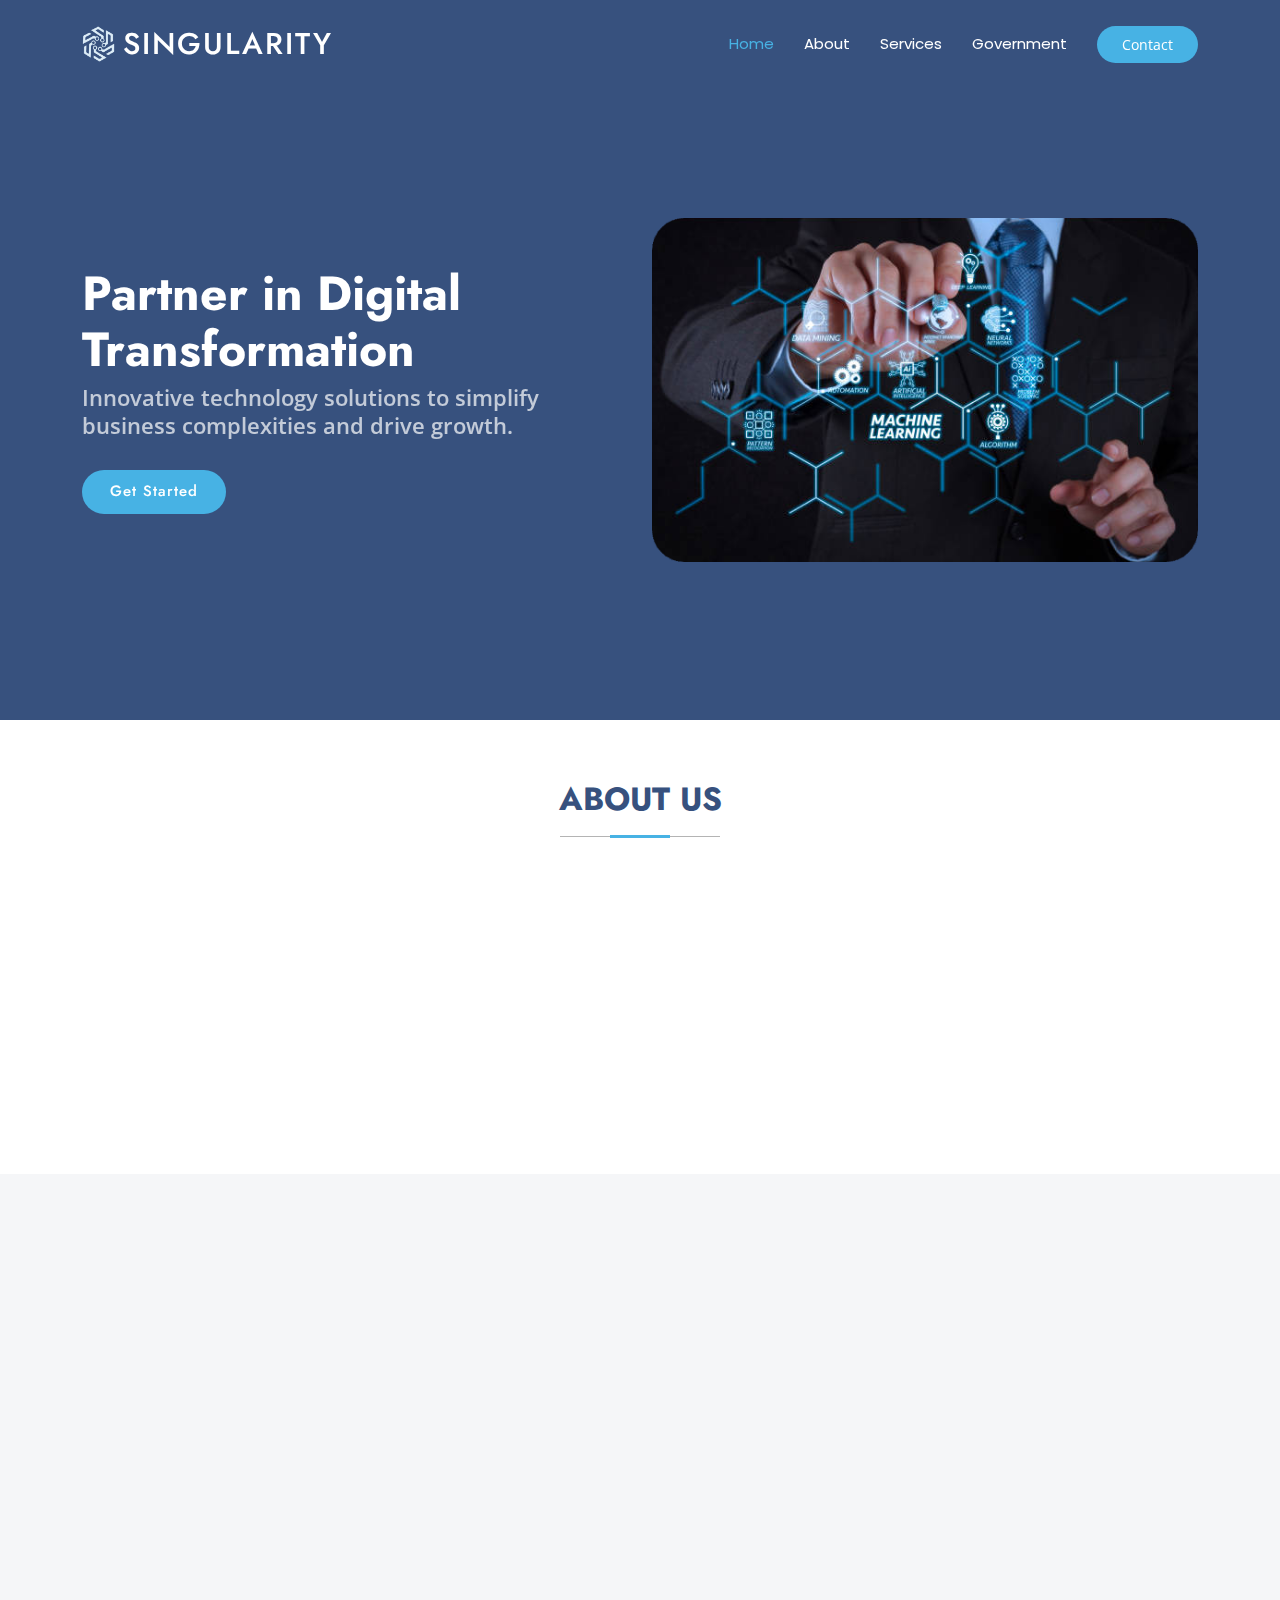
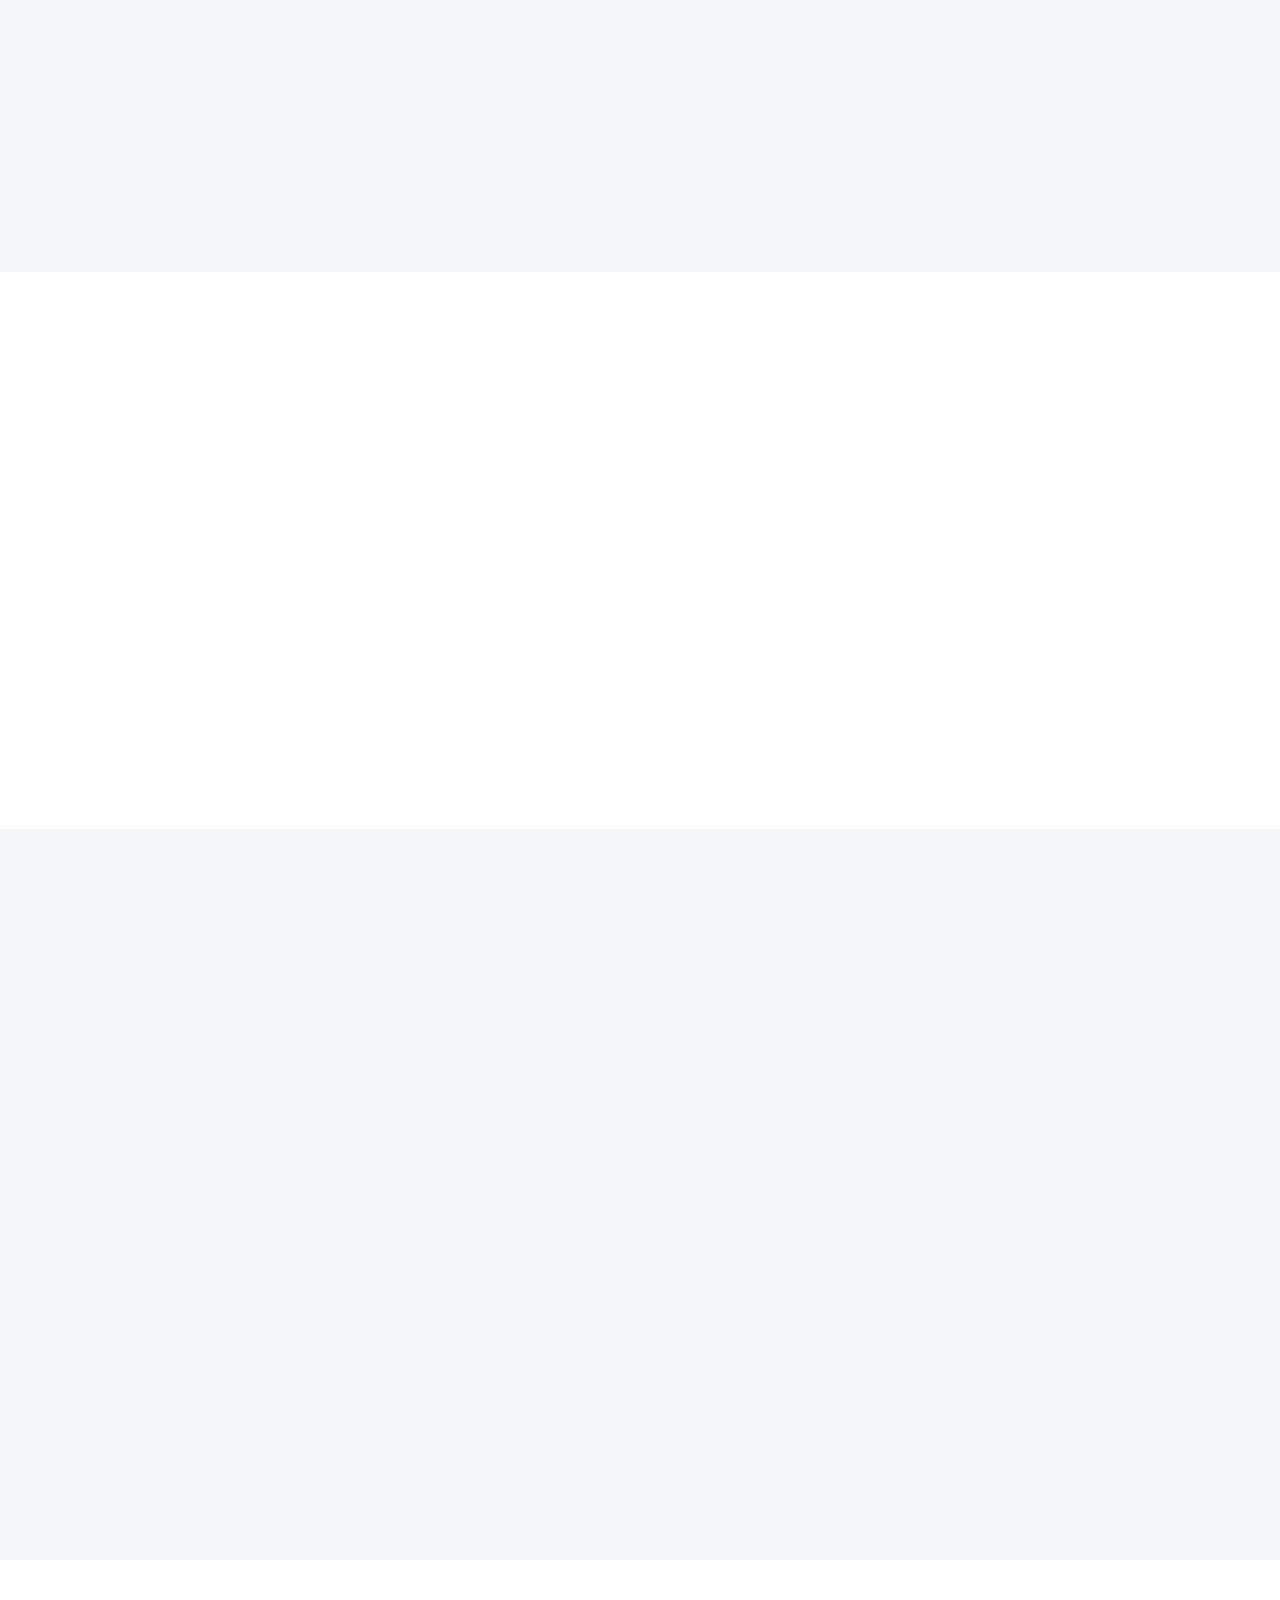
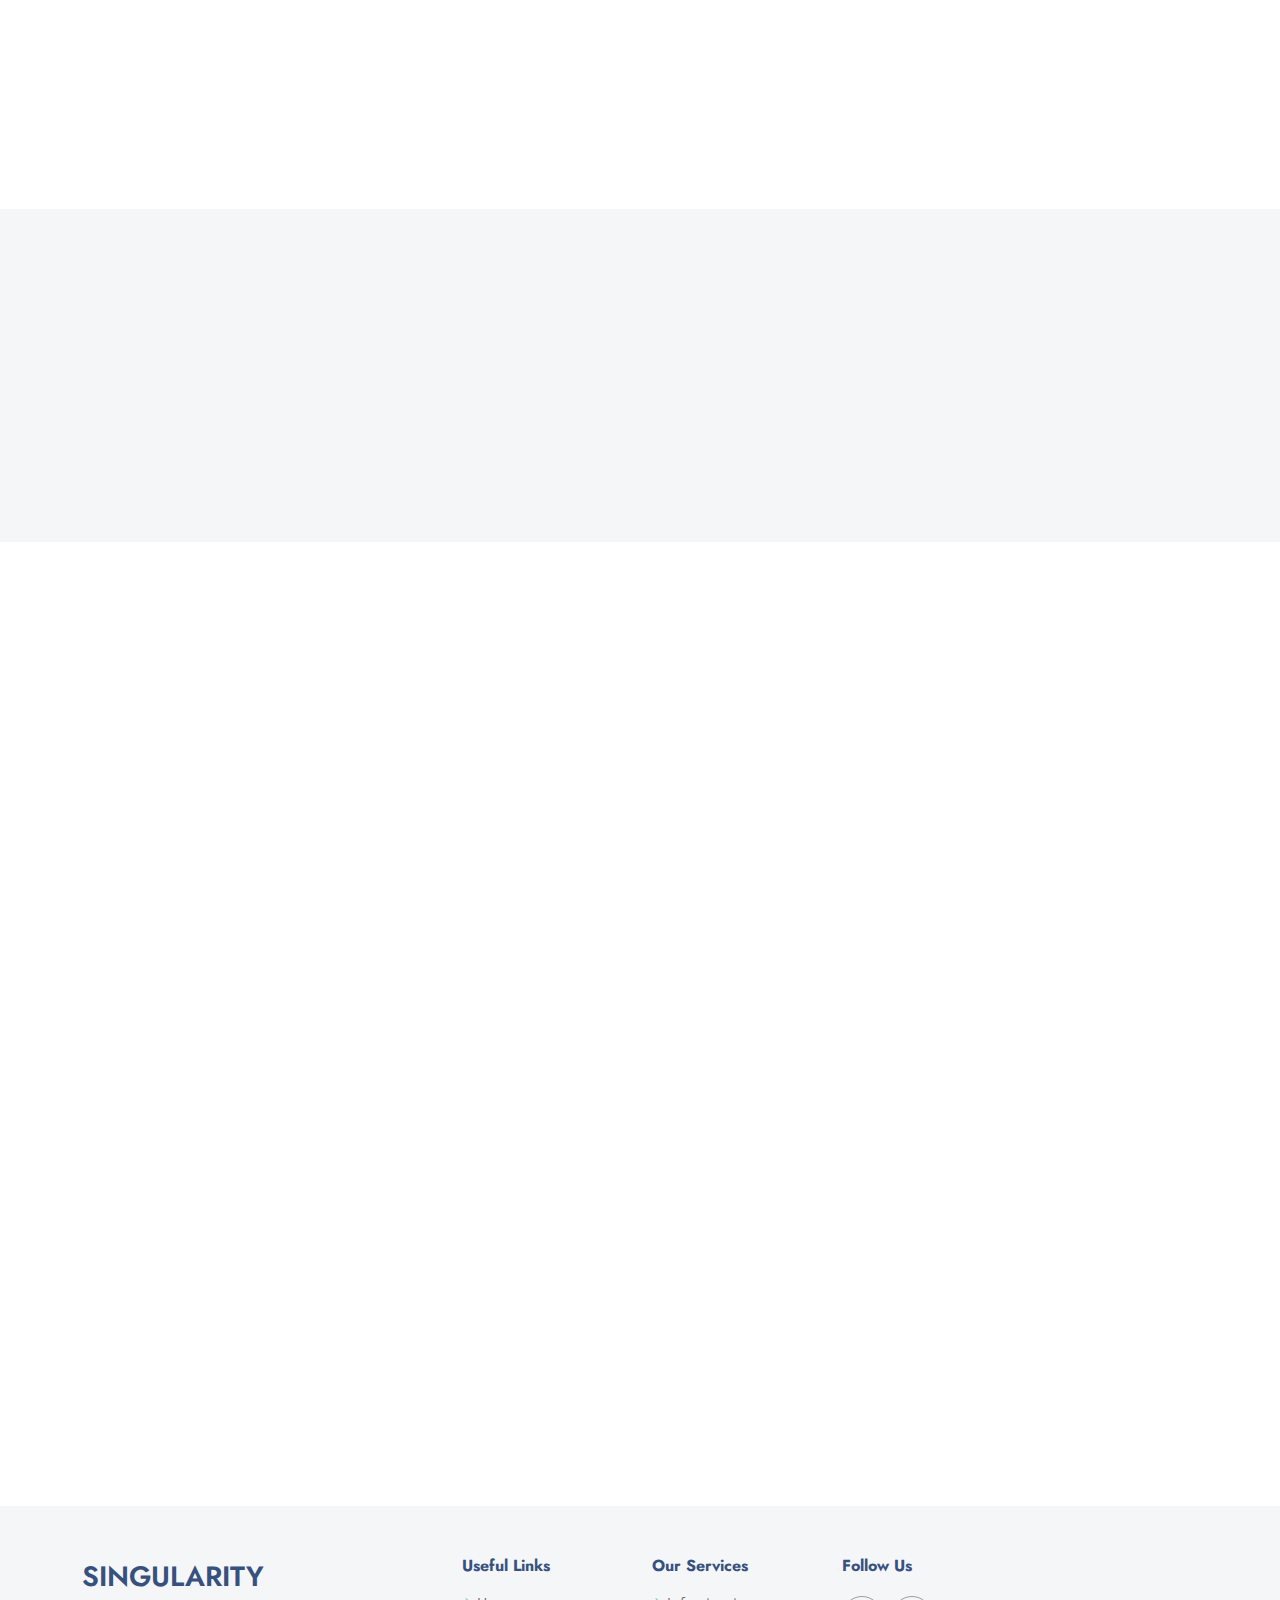
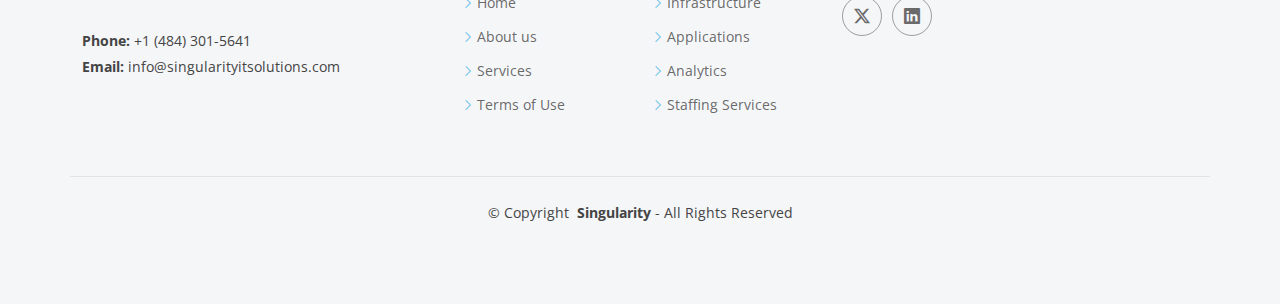
<file: index.html>
<!DOCTYPE html>
<html lang="en">

<head>
  <meta charset="utf-8">
  <meta content="width=device-width, initial-scale=1.0" name="viewport">
  <title>Singularity IT Solutions</title>
  <meta content="" name="description">
  <meta content="" name="keywords">

  <!-- Favicons -->
  <link href="assets/img/favicon.png" rel="icon">
  <!-- <link href="assets/img/apple-touch-icon.png" rel="apple-touch-icon"> -->

  <!-- Fonts -->
  <link href="https://fonts.googleapis.com" rel="preconnect">
  <link href="https://fonts.gstatic.com" rel="preconnect" crossorigin>
  <link href="https://fonts.googleapis.com/css2?family=Open+Sans:ital,wght@0,300;0,400;0,500;0,600;0,700;0,800;1,300;1,400;1,500;1,600;1,700;1,800&family=Poppins:ital,wght@0,100;0,200;0,300;0,400;0,500;0,600;0,700;0,800;0,900;1,100;1,200;1,300;1,400;1,500;1,600;1,700;1,800;1,900&family=Jost:ital,wght@0,100;0,200;0,300;0,400;0,500;0,600;0,700;0,800;0,900;1,100;1,200;1,300;1,400;1,500;1,600;1,700;1,800;1,900&display=swap" rel="stylesheet">

  <!-- Vendor CSS Files -->
  <link href="assets/vendor/bootstrap/css/bootstrap.min.css" rel="stylesheet">
  <link href="assets/vendor/bootstrap-icons/bootstrap-icons.css" rel="stylesheet">
  <link href="assets/vendor/aos/aos.css" rel="stylesheet">
  <link href="assets/vendor/glightbox/css/glightbox.min.css" rel="stylesheet">
  <link href="assets/vendor/swiper/swiper-bundle.min.css" rel="stylesheet">

  <!-- Main CSS File -->
  <link href="assets/css/main.css" rel="stylesheet">

  <!-- =======================================================
  * Template Name: Singularity
  * Template URL: https://bootstrapmade.com/Singularity-free-bootstrap-html-template-corporate/
  * Updated: Jun 29 2024 with Bootstrap v5.3.3
  * Author: BootstrapMade.com
  * License: https://bootstrapmade.com/license/
  ======================================================== -->
</head>

<body class="index-page">

  <header id="header" class="header d-flex align-items-center fixed-top">
    <div class="container-fluid container-xl position-relative d-flex align-items-center">

      <a href="index.html" class="logo d-flex align-items-center me-auto">
        <!-- Uncomment the line below if you also wish to use an image logo -->
        <img src="assets/img/logo1.png" alt="">
        <h1 class="sitename">Singularity</h1>
      </a>

      <nav id="navmenu" class="navmenu">
        <ul>
          <li><a href="index.html" class="active">Home</a></li>
          <li><a href="about.html">About</a></li>
          <li><a href="services.html">Services</a></li>
          <!-- <li><a href="solutions.html">Solutions</a></li> -->
          <!-- <li><a href="#team">Team</a></li> -->
          <li><a href="government.html">Government</a></li>
        </ul>
        <i class="mobile-nav-toggle d-xl-none bi bi-list"></i>
      </nav>

      <a class="btn-getstarted" href="index.html#contact">Contact</a>

    </div>
  </header>

  <main class="main">

    <!-- Hero Section -->
    <section id="hero" class="hero section dark-background">

      <div class="container">
        <div class="row gy-4">
          <div class="col-lg-6 order-2 order-lg-1 d-flex flex-column justify-content-center" data-aos="zoom-out">
            <h1>Partner in Digital Transformation</h1>
            <p>Innovative technology solutions to simplify business complexities and drive growth.</p>
            <div class="d-flex">
              <a href="#about" class="btn-get-started">Get Started</a>
              <!-- <a href="#contact" class="glightbox btn-watch-video d-flex align-items-center"><span>Contact US</span></a> -->
            </div>
          </div>
          <div class="col-lg-6 order-1 order-lg-2 hero-img" data-aos="zoom-out" data-aos-delay="200">
            <img src="assets/img/home-img.png" class="img-fluid animated" alt="">
          </div>
        </div>
      </div>

    </section><!-- /Hero Section -->

    <!-- About Section -->
    <section id="about" class="about section">

      <!-- Section Title -->
      <div class="container section-title" data-aos="fade-up">
        <h2>About Us</h2>
      </div><!-- End Section Title -->

      <div class="container">

        <div class="row gy-4">

          <div class="col-lg-6 content" data-aos="fade-up" data-aos-delay="100">
            <p>
              Empowering Customers by Transforming Service Delivery
            </p>
            <ul>
              <li><i class="bi bi-check2-circle"></i> <span>Innovative solutions to redefine customer experiences.</span></li>
              <li><i class="bi bi-check2-circle"></i> <span>Personalizing strategies to boost customer satisfaction.</span></li>
              <li><i class="bi bi-check2-circle"></i> <span>Leveraging technology to deliver exceptional and consistent support.</span></li>
            </ul>
          </div>

          <div class="col-lg-6" data-aos="fade-up" data-aos-delay="200">
            <p>At Singularity, we are a team committed to excellence in software development and IT consulting. We offer comprehensive services at every project stage, from design to implementation. </p>
            <p>With our expertise and dedication to quality, we transform business operations, enhance efficiency, and deliver exceptional results.</p>
            <a href="about.html" class="read-more"><span>Read More</span><i class="bi bi-arrow-right"></i></a>
          </div>

        </div>

      </div>

    </section>
    <!-- /About Section -->

    <!-- Why Us Section -->
    <section id="why-us" class="why-us section light-background">
      <!-- Section Title -->
      <div class="container section-title" data-aos="fade-up">
        <h2>Why Us</h2>
      </div><!-- End Section Title -->  
      <div class="container">
        <div class="row gy-4">
          <div class="col-lg-7 d-flex flex-column justify-content-center order-2 order-lg-1">
            <div class="content px-xl-7" data-aos="fade-up" data-aos-delay="100">
              <h3><strong>Our Mission</strong></h3>
              <p>
                We aim to provide world-class IT solutions that enhance our customers' competitive edge. By delivering industry-specific, high-quality solutions quickly and cost-effectively, we help clients succeed in their markets. 
                We achieve this by investing in cutting-edge technologies and industries, creating value for both our clients and ourselves.
              </p>
            </div>
            <div class="faq-container px-xl-7" data-aos="fade-up" data-aos-delay="200">

              <div class="faq-item faq-active">

                <h3><span>01</span> What makes our services stand out from the competition?</h3>
                <div class="faq-content">
                  <p>We combine over 20 years of expertise with a proven track record of innovation and reliability, delivering tailored solutions that meet the unique needs of each client.</p>
                </div>
                <i class="faq-toggle bi bi-chevron-right"></i>
              </div><!-- End Faq item-->

              <div class="faq-item">
                <h3><span>02</span> How do we ensure project success?</h3>
                <div class="faq-content">
                  <p>We maintain a 95% retention rate and a 100% hiring success within two weeks, ensuring that our talented team provides consistent, high-quality service and delivers projects on time.</p>
                </div>
                <i class="faq-toggle bi bi-chevron-right"></i>
              </div><!-- End Faq item-->

              <div class="faq-item">
                <h3><span>03</span> How do we support our clients?</h3>
                <div class="faq-content">
                  <p>Our comprehensive range of services, from infrastructure and applications to analytics and staffing, ensures that we provide end-to-end support, empowering clients to focus on their core mission.</p>
                </div>
                <i class="faq-toggle bi bi-chevron-right"></i>
              </div><!-- End Faq item-->

            </div>
          </div>
          <div class="col-lg-5 d-flex flex-column justify-content-center order-1 order-lg-2 why-us-img">
            <img src="assets/img/why-us1.png" class="img-fluid" alt="" data-aos="zoom-out" data-aos-delay="100">
          </div>
        </div>
      </div>
    </section><!-- /Why Us Section -->

    <!-- Services Section -->
    <section id="services" class="services section">

      <!-- Section Title -->
      <div class="container section-title" data-aos="fade-up">
        <h2>Services</h2>
        <p>We leverage technology to empower our customers, allowing them to concentrate on their core mission.</p>
      </div><!-- End Section Title -->

      <div class="container">

        <div class="row gy-4">

          <div class="col-xl-3 col-md-6 d-flex" data-aos="fade-up" data-aos-delay="100">
            <div class="service-item position-relative">
              <div class="icon"><i class="bi bi-cloud icon"></i></div>
              <h4><a href="services.html" class="stretched-link">Infrastructure</a></h4>
              <p>Robust IT infrastructure solutions to support and optimize operations.</p>
            </div>
          </div><!-- End Service Item -->

          <div class="col-xl-3 col-md-6 d-flex" data-aos="fade-up" data-aos-delay="200">
            <div class="service-item position-relative">
              <div class="icon"><i class="bi bi-bounding-box-circles icon"></i></div>
              <h4><a href="servicesap.html" class="stretched-link">Applications</a></h4>
              <p>Custom application development to meet business needs.</p>
            </div>
          </div><!-- End Service Item -->

          <div class="col-xl-3 col-md-6 d-flex" data-aos="fade-up" data-aos-delay="300">
            <div class="service-item position-relative">
              <div class="icon"><i class="bi bi-database icon"></i></div>
              <h4><a href="servicesan.html" class="stretched-link">Analytics</a></h4>
              <p>Analytics services to transform data into actionable insights.</p>
            </div>
          </div><!-- End Service Item -->

          <div class="col-xl-3 col-md-6 d-flex" data-aos="fade-up" data-aos-delay="400">
            <div class="service-item position-relative">
              <div class="icon">
                <i class="bi bi-broadcast icon"></i>
              </div>
              <h4><a href="servicesss.html" class="stretched-link">Staffing Services</a></h4>
              <p>Expert IT staffing solutions to ensure you have the right talent.</p>
            </div>
          </div><!-- End Service Item -->

        </div>

      </div>

    </section><!-- /Services Section -->

    <!-- Faq 2 Section -->
    <section id="faq-2" class="faq-2 section light-background">

      <!-- Section Title -->
      <div class="container section-title" data-aos="fade-up">
        <h2>Frequently Asked Questions</h2>
        <!-- <p>Magnam dolores commodi suscipit. Necessitatibus eius consequatur ex aliquid fuga eum quidem. Sit sint consectetur velit. Quisquam quos quisquam cupiditate. Et nemo qui impedit suscipit alias ea. Quia fugiat sit in iste officiis commodi quidem hic quas.</p> -->
      </div><!-- End Section Title -->

      <div class="container">

        <div class="row justify-content-center">

          <div class="col-lg-10">

            <div class="faq-container">

              <div class="faq-item faq-active" data-aos="fade-up" data-aos-delay="200">
                <i class="faq-icon bi bi-question-circle"></i>
                <h3>What industries do you specialize in?</h3>
                <div class="faq-content">
                  <p>We specialize in various industries including federal government, finance, healthcare, and commercial sectors, providing tailored IT solutions to meet specific needs.</p>
                </div>
                <i class="faq-toggle bi bi-chevron-right"></i>
              </div><!-- End Faq item-->

              <div class="faq-item" data-aos="fade-up" data-aos-delay="300">
                <i class="faq-icon bi bi-question-circle"></i>
                <h3>How quickly can we provide staffing solutions?</h3>
                <div class="faq-content">
                  <p>We have a 100% track record of hiring within two weeks, ensuring that we can quickly provide the necessary talent for your projects.</p>
                </div>
                <i class="faq-toggle bi bi-chevron-right"></i>
              </div><!-- End Faq item-->

              <div class="faq-item" data-aos="fade-up" data-aos-delay="500">
                <i class="faq-icon bi bi-question-circle"></i>
                <h3>What is our pricing model?</h3>
                <div class="faq-content">
                  <p>Our pricing model is flexible and tailored to each client's specific needs, ensuring you receive the best value for your investment. Contact us for a detailed quote based on your project requirements.</p>
                </div>
                <i class="faq-toggle bi bi-chevron-right"></i>
              </div>
              <!-- End Faq item -->

              <div class="faq-item" data-aos="fade-up" data-aos-delay="600">
                <i class="faq-icon bi bi-question-circle"></i>
                <h3>How do you handle project changes or scope adjustments?</h3>
                <div class="faq-content">
                  <p>We maintain clear communication with our clients and have a structured change management process to accommodate project changes while ensuring minimal disruption.</p>
                </div>
                <i class="faq-toggle bi bi-chevron-right"></i>
              </div>
              <!-- End Faq item -->

              <div class="faq-item" data-aos="fade-up" data-aos-delay="400">
                <i class="faq-icon bi bi-question-circle"></i>
                <h3>Do we offer post-implementation support?</h3>
                <div class="faq-content">
                  <p>Yes, we provide comprehensive post-implementation support to ensure the smooth operation of your IT solutions and to address any issues that may arise.</p>
                </div>
                <i class="faq-toggle bi bi-chevron-right"></i>
              </div>
              <!-- End Faq item-->
              
            </div>

          </div>

        </div>

      </div>

    </section><!-- /Faq 2 Section -->

    <!-- Clients Section -->
    <section id="clients" class="clients section">
      <!-- Section Title -->
      <div class="container section-title" data-aos="fade-up">
        <h2>Clients</h2>
      </div><!-- End Section Title -->
      <div class="container" data-aos="zoom-in">
        <div class="swiper init-swiper">
          <script type="application/json" class="swiper-config">
            {
              "loop": true,
              "speed": 600,
              "autoplay": {
                "delay": 5000
              },
              "slidesPerView": "auto",
              "pagination": {
                "el": ".swiper-pagination",
                "type": "bullets",
                "clickable": true
              },
              "breakpoints": {
                "320": {
                  "slidesPerView": 2,
                  "spaceBetween": 40
                },
                "480": {
                  "slidesPerView": 3,
                  "spaceBetween": 60
                },
                "640": {
                  "slidesPerView": 4,
                  "spaceBetween": 80
                },
                "992": {
                  "slidesPerView": 5,
                  "spaceBetween": 120
                },
                "1200": {
                  "slidesPerView": 6,
                  "spaceBetween": 120
                }
              }
            }
          </script>
          <div class="swiper-wrapper align-items-center">
            <div class="swiper-slide"><img src="assets/img/clients/splunk_logo.png" class="img-fluid" alt=""></div>
            <div class="swiper-slide"><img src="assets/img/clients/Penske_logo.png" class="img-fluid" alt=""></div>
            <div class="swiper-slide"><img src="assets/img/clients/TxDOT_logo.png" class="img-fluid" alt=""></div>
            <div class="swiper-slide"><img src="assets/img/clients/GSA-Logo.jpg" class="img-fluid" alt=""></div>
            <div class="swiper-slide"><img src="assets/img/clients/NOAA_logo.png" class="img-fluid" alt=""></div>
            <div class="swiper-slide"><img src="assets/img/clients/IRS_seal.jpeg" class="img-fluid" alt=""></div>
            <div class="swiper-slide"><img src="assets/img/clients/marine-corps-seal.jpg" class="img-fluid" alt=""></div>
            <div class="swiper-slide"><img src="assets/img/clients/Canon.png" class="img-fluid" alt=""></div>
          </div>
        </div>
      </div>
    </section>
    <!-- /Clients Section -->    

    <!-- Partners Section -->
    <section id="partners" class="partners section light-background">
      <!-- Section Title -->
      <div class="container section-title" data-aos="fade-up">
        <h2>Partners</h2>
        <b>TECHNOLOGY PARTNERS</b>
      </div><!-- End Section Title -->
      <div class="container" data-aos="zoom-in">
        <div class="swiper init-swiper">
          <script type="application/json" class="swiper-config">
            {
              "loop": true,
              "speed": 600,
              "autoplay": {
                "delay": 5000
              },
              "slidesPerView": "auto",
              "pagination": {
                "el": ".swiper-pagination",
                "type": "bullets",
                "clickable": true
              },
              "breakpoints": {
                "320": {
                  "slidesPerView": 2,
                  "spaceBetween": 40
                },
                "480": {
                  "slidesPerView": 3,
                  "spaceBetween": 60
                },
                "640": {
                  "slidesPerView": 4,
                  "spaceBetween": 80
                },
                "992": {
                  "slidesPerView": 5,
                  "spaceBetween": 120
                },
                "1200": {
                  "slidesPerView": 6,
                  "spaceBetween": 120
                }
              }
            }
          </script>
          <div class="swiper-wrapper align-items-center">
            <div class="swiper-slide"><img src="assets/img/partners/aws_logo.png" class="img-fluid" alt=""></div>
            <div class="swiper-slide"><img src="assets/img/partners/gcp_logo.png" class="img-fluid" alt=""></div>
            <div class="swiper-slide"><img src="assets/img/partners/msft_logo.png" class="img-fluid" alt=""></div>
            <div class="swiper-slide"><img src="assets/img/partners/sforce_logo.png" class="img-fluid" alt=""></div>
            <div class="swiper-slide"><img src="assets/img/partners/ibm_logo.png" class="img-fluid" alt=""></div>
            <div class="swiper-slide"><img src="assets/img/partners/snow_logo.png" class="img-fluid" alt=""></div>
            <div class="swiper-slide"><img src="assets/img/partners/hashi_logo.png" class="img-fluid" alt=""></div>
            <div class="swiper-slide"><img src="assets/img/partners/sap_logo.png" class="img-fluid" alt=""></div>
          </div>
        </div>
      </div>
    </section>
    <!-- /Partners Section -->

    <!-- Contact Section -->
    <section id="contact" class="contact section">

      <!-- Section Title -->
      <div class="container section-title" data-aos="fade-up">
        <h2>Contact</h2>
        <p>Ready to Transform Your Service Delivery!!</p>
      </div><!-- End Section Title -->

      <div class="container" data-aos="fade-up" data-aos-delay="100">

        <div class="row gy-4">

          <div class="col-lg-5">

            <div class="info-wrap">
              <div class="info-item d-flex" data-aos="fade-up" data-aos-delay="200">
                <!-- <i class="bi bi-geo-alt flex-shrink-0"></i> -->
                <div style="align-items: center;">
                  <h2>Get in Touch</h2>
                  <p>We look forward to hearing from you.</p>
                </div>
              </div>
              <!-- End Info Item -->

              <div class="info-item d-flex" data-aos="fade-up" data-aos-delay="300">
                <i class="bi bi-telephone flex-shrink-0"></i>
                <div>
                  <h3>Call Us</h3>
                  <p>+1 484 301 5641</p>
                </div>
              </div><!-- End Info Item -->

              <div class="info-item d-flex" data-aos="fade-up" data-aos-delay="400">
                <i class="bi bi-envelope flex-shrink-0"></i>
                <div>
                  <h3>Email Us</h3>
                  <p>info@singularityitsolutions.com</p>
                </div>
              </div><!-- End Info Item -->

              <!-- <iframe src="https://www.google.com/maps/embed?pb=!1m14!1m8!1m3!1d48389.78314118045!2d-75.594639!3d40.007647!3m2!1i1024!2i768!4f13.1!3m3!1m2!1s0x89c25a22a3bda30d%3A0xb89d1fe6bc499443!2sDowntown%20Conference%20Center!5e0!3m2!1sen!2sus!4v1676961268712!5m2!1sen!2sus" frameborder="0" style="border:0; width: 100%; height: 270px;" allowfullscreen="" loading="lazy" referrerpolicy="no-referrer-when-downgrade"></iframe> -->
            </div>
          </div>

          <div class="col-lg-7">
            <form action="forms/contact.php" method="post" class="php-email-form" data-aos="fade-up" data-aos-delay="200">
              <div style="align-content: center;">
                <h2>Can’t find what you’re looking for?</h2>
                <p>Send us a message below:</p>
              </div>  
              <div class="row gy-4">

                <div class="col-md-6">
                  <label for="name-field" class="pb-2">Your Name</label>
                  <input type="text" name="name" id="name-field" class="form-control" required="">
                </div>

                <div class="col-md-6">
                  <label for="email-field" class="pb-2">Your Email</label>
                  <input type="email" class="form-control" name="email" id="email-field" required="">
                </div>

                <div class="col-md-12">
                  <label for="subject-field" class="pb-2">Subject</label>
                  <input type="text" class="form-control" name="subject" id="subject-field" required="">
                </div>

                <div class="col-md-12">
                  <label for="message-field" class="pb-2">Message</label>
                  <textarea class="form-control" name="message" rows="10" id="message-field" required=""></textarea>
                </div>

                <div class="col-md-12 text-center">
                  <div class="loading">Loading</div>
                  <div class="error-message"></div>
                  <div class="sent-message">Your message has been sent. Thank you!</div>

                  <button type="submit">Send Message</button>
                </div>

              </div>
            </form>
          </div><!-- End Contact Form -->

        </div>

      </div>

    </section>
    <!-- /Contact Section -->

  </main>

  <footer id="footer" class="footer light-background">

    <div class="container footer-top">
      <div class="row gy-4">
        <div class="col-lg-4 col-md-6 footer-about">
          <a href="index.html" class="d-flex align-items-center">            
            <span class="sitename">Singularity</span>
          </a>
          <div class="footer-contact pt-3">
            <p class="mt-3"><strong>Phone:</strong> <span>+1 (484) 301-5641</span></p>
            <p><strong>Email:</strong> <span>info@singularityitsolutions.com</span></p>
          </div>
        </div>

        <div class="col-lg-2 col-md-3 footer-links">
          <h4>Useful Links</h4>
          <ul>
            <li><i class="bi bi-chevron-right"></i> <a href="index.html">Home</a></li>
            <li><i class="bi bi-chevron-right"></i> <a href="about.html">About us</a></li>
            <li><i class="bi bi-chevron-right"></i> <a href="services.html">Services</a></li>
            <li><i class="bi bi-chevron-right"></i> <a href="terms.html">Terms of Use</a></li>
          </ul>
        </div>

        <div class="col-lg-2 col-md-3 footer-links">
          <h4>Our Services</h4>
          <ul>
            <li><i class="bi bi-chevron-right"></i> <a href="services.html">Infrastructure</a></li>
            <li><i class="bi bi-chevron-right"></i> <a href="servicesap.html">Applications</a></li>
            <li><i class="bi bi-chevron-right"></i> <a href="servicesan.html">Analytics</a></li>
            <li><i class="bi bi-chevron-right"></i> <a href="servicesss.html">Staffing Services</a></li>
          </ul>
        </div>

        <div class="col-lg-4 col-md-12">
          <h4>Follow Us</h4>
          <div class="social-links d-flex">
            <a href="https://x.com/SingularityITS"><i class="bi bi-twitter-x"></i></a>
            <!-- <a href=""><i class="bi bi-facebook"></i></a> -->
            <!-- <a href=""><i class="bi bi-instagram"></i></a> -->
            <a href="https://www.linkedin.com/company/singularity-it-solutions"><i class="bi bi-linkedin"></i></a>
          </div>
        </div>

      </div>
    </div>

    <div class="container copyright text-center mt-4">
      <p>© <span>Copyright</span> <strong class="px-1 sitename">Singularity</strong><span>- All Rights Reserved</span></p>
      <div class="credits">
        <!-- All the links in the footer should remain intact. -->
        <!-- You can delete the links only if you've purchased the pro version. -->
        <!-- Licensing information: https://bootstrapmade.com/license/ -->
        <!-- Purchase the pro version with working PHP/AJAX contact form: [buy-url] -->
        <!-- Designed by <a href="https://bootstrapmade.com/">BootstrapMade</a> -->
      </div>
    </div>

  </footer>

  <!-- Scroll Top -->
  <a href="#" id="scroll-top" class="scroll-top d-flex align-items-center justify-content-center"><i class="bi bi-arrow-up-short"></i></a>

  <!-- Preloader -->
  <div id="preloader"></div>

  <!-- Vendor JS Files -->
  <script src="assets/vendor/bootstrap/js/bootstrap.bundle.min.js"></script>
  <script src="assets/vendor/php-email-form/validate.js"></script>
  <script src="assets/vendor/aos/aos.js"></script>
  <script src="assets/vendor/glightbox/js/glightbox.min.js"></script>
  <script src="assets/vendor/swiper/swiper-bundle.min.js"></script>
  <script src="assets/vendor/waypoints/noframework.waypoints.js"></script>
  <script src="assets/vendor/imagesloaded/imagesloaded.pkgd.min.js"></script>
  <script src="assets/vendor/isotope-layout/isotope.pkgd.min.js"></script>

  <!-- Main JS File -->
  <script src="assets/js/main.js"></script>

</body>

</html>
</file>
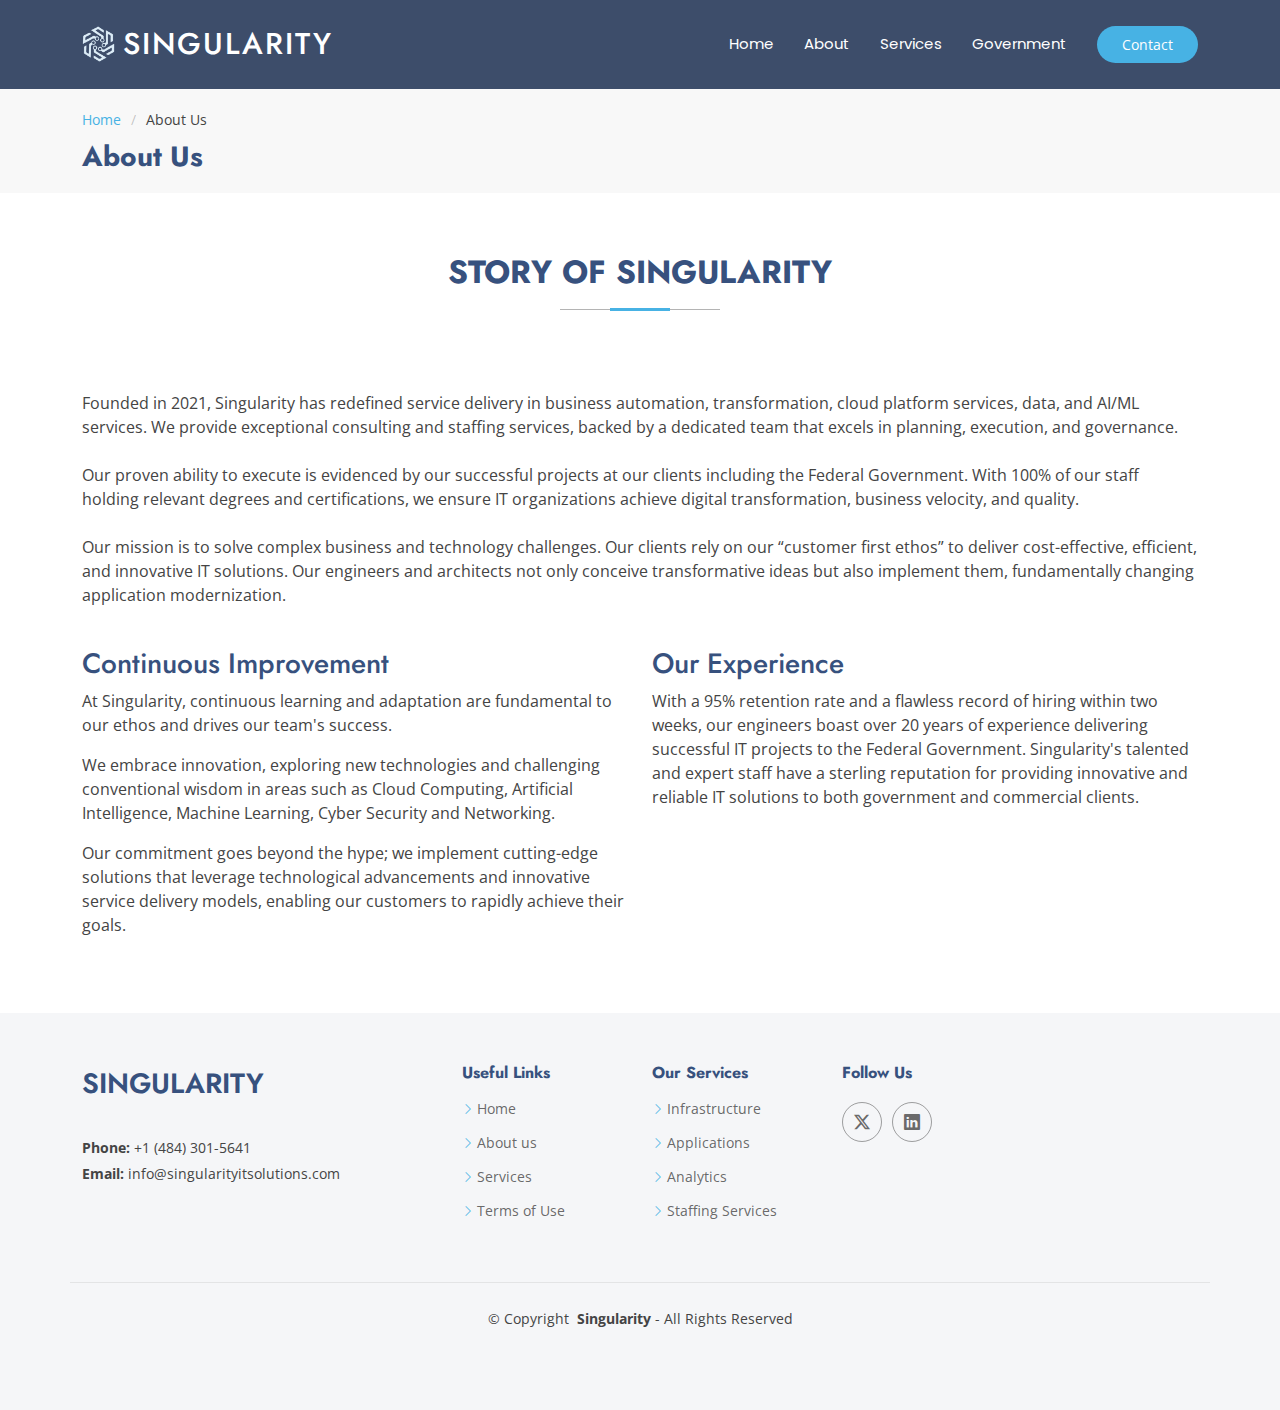
<file: about.html>
<!DOCTYPE html>
<html lang="en">

<head>
  <meta charset="utf-8">
  <meta content="width=device-width, initial-scale=1.0" name="viewport">
  <title>About - Singularity</title>
  <meta content="" name="description">
  <meta content="" name="keywords">

  <!-- Favicons -->
  <link href="assets/img/favicon.png" rel="icon">
  <!-- <link href="assets/img/apple-touch-icon.png" rel="apple-touch-icon"> -->

  <!-- Fonts -->
  <link href="https://fonts.googleapis.com" rel="preconnect">
  <link href="https://fonts.gstatic.com" rel="preconnect" crossorigin>
  <link href="https://fonts.googleapis.com/css2?family=Open+Sans:ital,wght@0,300;0,400;0,500;0,600;0,700;0,800;1,300;1,400;1,500;1,600;1,700;1,800&family=Poppins:ital,wght@0,100;0,200;0,300;0,400;0,500;0,600;0,700;0,800;0,900;1,100;1,200;1,300;1,400;1,500;1,600;1,700;1,800;1,900&family=Jost:ital,wght@0,100;0,200;0,300;0,400;0,500;0,600;0,700;0,800;0,900;1,100;1,200;1,300;1,400;1,500;1,600;1,700;1,800;1,900&display=swap" rel="stylesheet">

  <!-- Vendor CSS Files -->
  <link href="assets/vendor/bootstrap/css/bootstrap.min.css" rel="stylesheet">
  <link href="assets/vendor/bootstrap-icons/bootstrap-icons.css" rel="stylesheet">
  <link href="assets/vendor/aos/aos.css" rel="stylesheet">
  <link href="assets/vendor/glightbox/css/glightbox.min.css" rel="stylesheet">
  <link href="assets/vendor/swiper/swiper-bundle.min.css" rel="stylesheet">

  <!-- Main CSS File -->
  <link href="assets/css/main.css" rel="stylesheet">

  <!-- =======================================================
  * Template Name: Singularity
  * Template URL: https://bootstrapmade.com/Singularity-free-bootstrap-html-template-corporate/
  * Updated: Jun 29 2024 with Bootstrap v5.3.3
  * Author: BootstrapMade.com
  * License: https://bootstrapmade.com/license/
  ======================================================== -->
</head>

<body class="about-page">
<!-- <body class="index-page"> -->

  <header id="header" class="header d-flex align-items-center sticky-top">
    <div class="container-fluid container-xl position-relative d-flex align-items-center">

      <a href="index.html" class="logo d-flex align-items-center me-auto">
        <!-- Uncomment the line below if you also wish to use an image logo -->
        <img src="assets/img/logo1.png" alt="">
        <h1 class="sitename">Singularity</h1>
      </a>

      <nav id="navmenu" class="navmenu">
        <ul>
          <li><a href="index.html">Home</a></li>
          <li><a href="about.html">About</a></li>
          <li><a href="services.html">Services</a></li>
          <!-- <li><a href="#solutions">Solutions</a></li> -->
          <!-- <li><a href="#team">Team</a></li> -->
          <li><a href="government.html">Government</a></li>
        </ul>
        <i class="mobile-nav-toggle d-xl-none bi bi-list"></i>
      </nav>

      <a class="btn-getstarted" href="index.html#contact">Contact</a>

    </div>
  </header>

  <main class="main">

    <!-- Page Title -->
    <div class="page-title" data-aos="fade">
      <div class="container">
        <nav class="breadcrumbs">
          <ol>
            <li><a href="index.html">Home</a></li>
            <li class="current">About Us</li>
          </ol>
        </nav>
        <h1>About Us</h1>
      </div>
    </div><!-- End Page Title -->

    <!-- About Us Section -->
    <section id="about" class="about section">

      <div class="container section-title" data-aos="fade-up">
        <h2>Story of Singularity</h2>
      </div><!-- End Section Title -->

      <div class="container" data-aos="fade-up" data-aos-delay="100">
        <div class="row gy-2">
          <p>
            Founded in 2021, Singularity has redefined service delivery in business automation, transformation, cloud platform services, data, and AI/ML services. 
            We provide exceptional consulting and staffing services, backed by a dedicated team that excels in planning, execution, and governance.
          </p>
          <p>
            Our proven ability to execute is evidenced by our successful projects at our clients including the Federal Government. 
            With 100% of our staff holding relevant degrees and certifications, we ensure IT organizations achieve digital transformation, business velocity, and quality.
          </p>
          <p>
            Our mission is to solve complex business and technology challenges. Our clients rely on our “customer first ethos” to deliver cost-effective, efficient, and innovative IT solutions. 
            Our engineers and architects not only conceive transformative ideas but also implement them, fundamentally changing application modernization.
          </p>       
        </div>  
        &nbsp;&nbsp;&nbsp;&nbsp;
        <div class="row gy-4">
          <div class="col-lg-6 content" data-aos="fade-up" data-aos-delay="100">
            <h3>
              Continuous Improvement
            </h3>
            <p>
              At Singularity, continuous learning and adaptation are fundamental to our ethos and drives our team's success. 
            </p>
            <p>
              We embrace innovation, exploring new technologies and challenging conventional wisdom in areas such as Cloud Computing, Artificial Intelligence, Machine Learning, Cyber Security and Networking. 
            </p>
            <p>
              Our commitment goes beyond the hype; we implement cutting-edge solutions that leverage technological advancements and innovative service delivery models, enabling our customers to rapidly achieve their goals.
            </p>
          </div>
          <div class="col-lg-6" data-aos="fade-up" data-aos-delay="200">
            <h3>
              Our Experience
            </h3>
            <p>
              With a 95% retention rate and a flawless record of hiring within two weeks, our engineers boast over 20 years of experience delivering successful IT projects to the Federal Government. Singularity's talented and expert staff have a sterling reputation for providing innovative and reliable IT solutions to both government and commercial clients.
            </p>
          </div>
        </div>
      </div>
    </section>
    <!-- /About Us Section -->

  </main>

  <footer id="footer" class="footer light-background">

    <div class="container footer-top">
      <div class="row gy-4">
        <div class="col-lg-4 col-md-6 footer-about">
          <a href="index.html" class="d-flex align-items-center">            
            <span class="sitename">Singularity</span>
          </a>
          <div class="footer-contact pt-3">
            <p class="mt-3"><strong>Phone:</strong> <span>+1 (484) 301-5641</span></p>
            <p><strong>Email:</strong> <span>info@singularityitsolutions.com</span></p>
          </div>
        </div>

        <div class="col-lg-2 col-md-3 footer-links">
          <h4>Useful Links</h4>
          <ul>
            <li><i class="bi bi-chevron-right"></i> <a href="index.html">Home</a></li>
            <li><i class="bi bi-chevron-right"></i> <a href="about.html">About us</a></li>
            <li><i class="bi bi-chevron-right"></i> <a href="services.html">Services</a></li>
            <li><i class="bi bi-chevron-right"></i> <a href="terms.html">Terms of Use</a></li>
          </ul>
        </div>

        <div class="col-lg-2 col-md-3 footer-links">
          <h4>Our Services</h4>
          <ul>
            <li><i class="bi bi-chevron-right"></i> <a href="services.html">Infrastructure</a></li>
            <li><i class="bi bi-chevron-right"></i> <a href="servicesap.html">Applications</a></li>
            <li><i class="bi bi-chevron-right"></i> <a href="servicesan.html">Analytics</a></li>
            <li><i class="bi bi-chevron-right"></i> <a href="servicesss.html">Staffing Services</a></li>
          </ul>
        </div>

        <div class="col-lg-4 col-md-12">
          <h4>Follow Us</h4>
          <div class="social-links d-flex">
            <a href="https://x.com/SingularityITS"><i class="bi bi-twitter-x"></i></a>
            <!-- <a href=""><i class="bi bi-facebook"></i></a> -->
            <!-- <a href=""><i class="bi bi-instagram"></i></a> -->
            <a href="https://www.linkedin.com/company/singularity-it-solutions"><i class="bi bi-linkedin"></i></a>
          </div>
        </div>

      </div>
    </div>

    <div class="container copyright text-center mt-4">
      <p>© <span>Copyright</span> <strong class="px-1 sitename">Singularity</strong><span>- All Rights Reserved</span></p>
      <div class="credits">
        <!-- All the links in the footer should remain intact. -->
        <!-- You can delete the links only if you've purchased the pro version. -->
        <!-- Licensing information: https://bootstrapmade.com/license/ -->
        <!-- Purchase the pro version with working PHP/AJAX contact form: [buy-url] -->
        <!-- Designed by <a href="https://bootstrapmade.com/">BootstrapMade</a> -->
      </div>
    </div>

  </footer>

  <!-- Scroll Top -->
  <a href="#" id="scroll-top" class="scroll-top d-flex align-items-center justify-content-center"><i class="bi bi-arrow-up-short"></i></a>

  <!-- Preloader -->
  <div id="preloader"></div>

  <!-- Vendor JS Files -->
  <script src="assets/vendor/bootstrap/js/bootstrap.bundle.min.js"></script>
  <script src="assets/vendor/php-email-form/validate.js"></script>
  <script src="assets/vendor/aos/aos.js"></script>
  <script src="assets/vendor/glightbox/js/glightbox.min.js"></script>
  <script src="assets/vendor/swiper/swiper-bundle.min.js"></script>
  <script src="assets/vendor/waypoints/noframework.waypoints.js"></script>
  <script src="assets/vendor/imagesloaded/imagesloaded.pkgd.min.js"></script>
  <script src="assets/vendor/isotope-layout/isotope.pkgd.min.js"></script>

  <!-- Main JS File -->
  <script src="assets/js/main.js"></script>

</body>

</html>
</file>
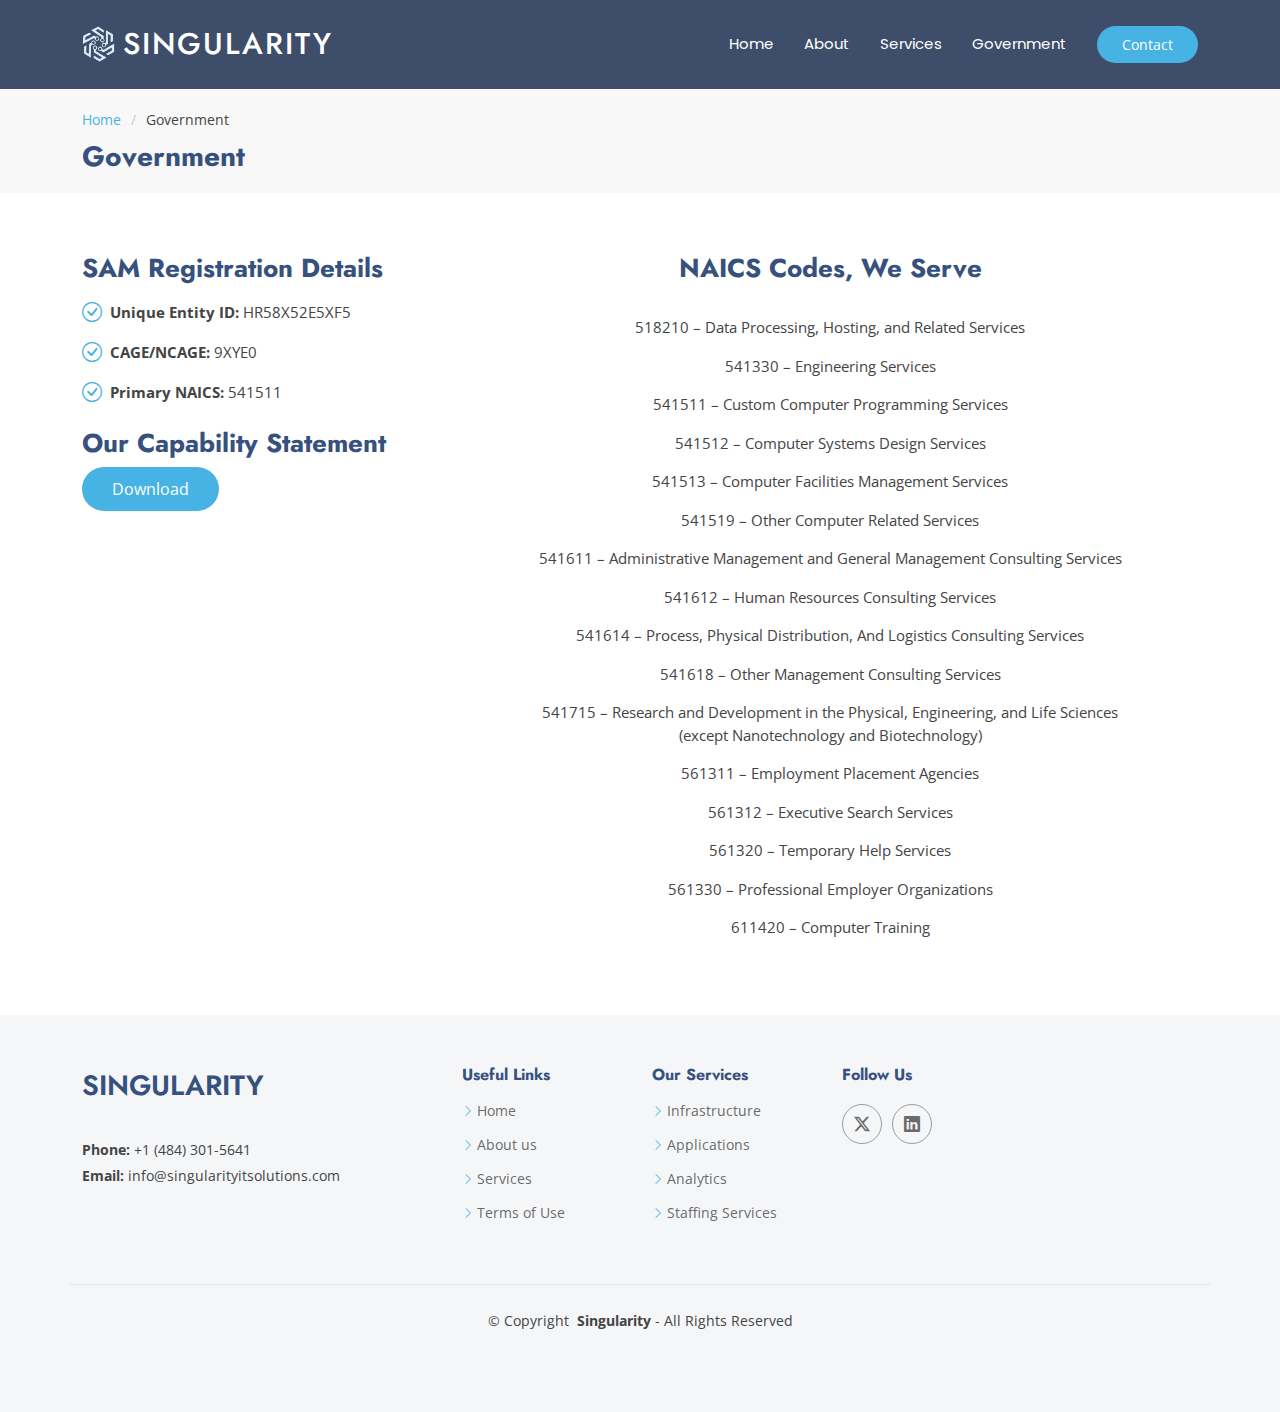
<file: government.html>
<!DOCTYPE html>
<html lang="en">

<head>
  <meta charset="utf-8">
  <meta content="width=device-width, initial-scale=1.0" name="viewport">
  <title>Government - Singularity</title>
  <meta content="" name="description">
  <meta content="" name="keywords">

  <!-- Favicons -->
  <link href="assets/img/favicon.png" rel="icon">
  <!-- <link href="assets/img/apple-touch-icon.png" rel="apple-touch-icon"> -->

  <!-- Fonts -->
  <link href="https://fonts.googleapis.com" rel="preconnect">
  <link href="https://fonts.gstatic.com" rel="preconnect" crossorigin>
  <link href="https://fonts.googleapis.com/css2?family=Open+Sans:ital,wght@0,300;0,400;0,500;0,600;0,700;0,800;1,300;1,400;1,500;1,600;1,700;1,800&family=Poppins:ital,wght@0,100;0,200;0,300;0,400;0,500;0,600;0,700;0,800;0,900;1,100;1,200;1,300;1,400;1,500;1,600;1,700;1,800;1,900&family=Jost:ital,wght@0,100;0,200;0,300;0,400;0,500;0,600;0,700;0,800;0,900;1,100;1,200;1,300;1,400;1,500;1,600;1,700;1,800;1,900&display=swap" rel="stylesheet">

  <!-- Vendor CSS Files -->
  <link href="assets/vendor/bootstrap/css/bootstrap.min.css" rel="stylesheet">
  <link href="assets/vendor/bootstrap-icons/bootstrap-icons.css" rel="stylesheet">
  <link href="assets/vendor/aos/aos.css" rel="stylesheet">
  <link href="assets/vendor/glightbox/css/glightbox.min.css" rel="stylesheet">
  <link href="assets/vendor/swiper/swiper-bundle.min.css" rel="stylesheet">

  <!-- Main CSS File -->
  <link href="assets/css/main.css" rel="stylesheet">

  <!-- =======================================================
  * Template Name: Singularity
  * Template URL: https://bootstrapmade.com/Singularity-free-bootstrap-html-template-corporate/
  * Updated: Jun 29 2024 with Bootstrap v5.3.3
  * Author: BootstrapMade.com
  * License: https://bootstrapmade.com/license/
  ======================================================== -->
</head>

<body class="service-details-page">

    <header id="header" class="header d-flex align-items-center sticky-top">
      <div class="container-fluid container-xl position-relative d-flex align-items-center">
  
        <a href="index.html" class="logo d-flex align-items-center me-auto">
          <!-- Uncomment the line below if you also wish to use an image logo -->
          <img src="assets/img/logo1.png" alt="">
          <h1 class="sitename">Singularity</h1>
        </a>
  
        <nav id="navmenu" class="navmenu">
          <ul>
            <li><a href="index.html">Home</a></li>
            <li><a href="about.html">About</a></li>
            <li><a href="services.html">Services</a></li>
            <!-- <li><a href="#solutions">Solutions</a></li> -->
            <!-- <li><a href="#team">Team</a></li> -->
            <li><a href="government.html">Government</a></li>
          </ul>
          <i class="mobile-nav-toggle d-xl-none bi bi-list"></i>
        </nav>
  
        <a class="btn-getstarted" href="index.html#contact">Contact</a>
  
      </div>
    </header>
  
    <main class="main">
  
      <!-- Page Title -->
      <div class="page-title" data-aos="fade">
        <div class="container">
          <nav class="breadcrumbs">
            <ol>
              <li><a href="index.html">Home</a></li>
              <li class="current">Government</li>
            </ol>
          </nav>
          <h1>Government</h1>
        </div>
      </div><!-- End Page Title -->
  
      <!-- Government Details Section -->
      <section id="government" class="service-details section">
  
        <div class="container">
  
          <div class="row gy-4">
  
            <div class="col-lg-4" data-aos="fade-up" data-aos-delay="100">
              <h3>SAM Registration Details</h3>
              <ul>
                <li><i class="bi bi-check-circle"></i> <span><b>Unique Entity ID: </b>HR58X52E5XF5</span></li>
                <li><i class="bi bi-check-circle"></i> <span><b>CAGE/NCAGE: </b>9XYE0</span></li>
                <li><i class="bi bi-check-circle"></i> <span><b>Primary NAICS: </b>541511</span></li>
              </ul>

              <h3>Our Capability Statement</h3>
                <a href="capability/capability_statement.pdf" download="singularity_capability_statement" class="capability-stmnt-btn">
                    <button type="submit">Download</button>
                </a>
            </div>
  
            <div class="col-lg-8" data-aos="fade-up" data-aos-delay="200" style="text-align: center;">
              <h3>NAICS Codes, We Serve</h3>
              &nbsp;
              &nbsp;
              &nbsp;
              &nbsp;
              <p>518210 – Data Processing, Hosting, and Related Services</p>
              <p>541330 – Engineering Services</p>
              <p>541511 – Custom Computer Programming Services</p>
              <p>541512 – Computer Systems Design Services</p>
              <p>541513 – Computer Facilities Management Services</p>
              <p>541519 – Other Computer Related Services</p>
              <p>541611 – Administrative Management and General Management Consulting Services</p>
              <p>541612 – Human Resources Consulting Services</p> 
              <p>541614 – Process, Physical Distribution, And Logistics Consulting Services</p>
              <p>541618 – Other Management Consulting Services</p>
              <p>541715 – Research and Development in the Physical, Engineering, and Life Sciences <br> (except Nanotechnology and Biotechnology)</p>
              <p>561311 – Employment Placement Agencies</p>
              <p>561312 – Executive Search Services</p>
              <p>561320 – Temporary Help Services</p>
              <p>561330 – Professional Employer Organizations</p>
              <p>611420 – Computer Training</p> 
            </div>
  
          </div>
        </div>

        <div class="container">
        </div>
      </section><!-- /Service Details Section -->
  
    </main>
  
    <footer id="footer" class="footer light-background">
  
      <div class="container footer-top">
        <div class="row gy-4">
          <div class="col-lg-4 col-md-6 footer-about">
            <a href="index.html" class="d-flex align-items-center">            
              <span class="sitename">Singularity</span>
            </a>
            <div class="footer-contact pt-3">
              <p class="mt-3"><strong>Phone:</strong> <span>+1 (484) 301-5641</span></p>
              <p><strong>Email:</strong> <span>info@singularityitsolutions.com</span></p>
            </div>
          </div>
  
          <div class="col-lg-2 col-md-3 footer-links">
            <h4>Useful Links</h4>
            <ul>
              <li><i class="bi bi-chevron-right"></i> <a href="index.html">Home</a></li>
              <li><i class="bi bi-chevron-right"></i> <a href="about.html">About us</a></li>
              <li><i class="bi bi-chevron-right"></i> <a href="services.html">Services</a></li>
              <li><i class="bi bi-chevron-right"></i> <a href="terms.html">Terms of Use</a></li>
            </ul>
          </div>
  
          <div class="col-lg-2 col-md-3 footer-links">
            <h4>Our Services</h4>
            <ul>
              <li><i class="bi bi-chevron-right"></i> <a href="services.html">Infrastructure</a></li>
              <li><i class="bi bi-chevron-right"></i> <a href="servicesap.html">Applications</a></li>
              <li><i class="bi bi-chevron-right"></i> <a href="servicesan.html">Analytics</a></li>
              <li><i class="bi bi-chevron-right"></i> <a href="servicesss.html">Staffing Services</a></li>
            </ul>
          </div>
  
          <div class="col-lg-4 col-md-12">
            <h4>Follow Us</h4>
            <div class="social-links d-flex">
              <a href="https://x.com/SingularityITS"><i class="bi bi-twitter-x"></i></a>
              <!-- <a href=""><i class="bi bi-facebook"></i></a> -->
              <!-- <a href=""><i class="bi bi-instagram"></i></a> -->
              <a href="https://www.linkedin.com/company/singularity-it-solutions"><i class="bi bi-linkedin"></i></a>
            </div>
          </div>
  
        </div>
      </div>
  
      <div class="container copyright text-center mt-4">
        <p>© <span>Copyright</span> <strong class="px-1 sitename">Singularity</strong><span>- All Rights Reserved</span></p>
        <div class="credits">
          <!-- All the links in the footer should remain intact. -->
          <!-- You can delete the links only if you've purchased the pro version. -->
          <!-- Licensing information: https://bootstrapmade.com/license/ -->
          <!-- Purchase the pro version with working PHP/AJAX contact form: [buy-url] -->
          <!-- Designed by <a href="https://bootstrapmade.com/">BootstrapMade</a> -->
        </div>
      </div>
  
    </footer>
  
    <!-- Scroll Top -->
    <a href="#" id="scroll-top" class="scroll-top d-flex align-items-center justify-content-center"><i class="bi bi-arrow-up-short"></i></a>
  
    <!-- Preloader -->
    <div id="preloader"></div>
  
    <!-- Vendor JS Files -->
    <script src="assets/vendor/bootstrap/js/bootstrap.bundle.min.js"></script>
    <script src="assets/vendor/php-email-form/validate.js"></script>
    <script src="assets/vendor/aos/aos.js"></script>
    <script src="assets/vendor/glightbox/js/glightbox.min.js"></script>
    <script src="assets/vendor/swiper/swiper-bundle.min.js"></script>
    <script src="assets/vendor/waypoints/noframework.waypoints.js"></script>
    <script src="assets/vendor/imagesloaded/imagesloaded.pkgd.min.js"></script>
    <script src="assets/vendor/isotope-layout/isotope.pkgd.min.js"></script>
  
    <!-- Main JS File -->
    <script src="assets/js/main.js"></script>
  
  </body>

</html>
</file>
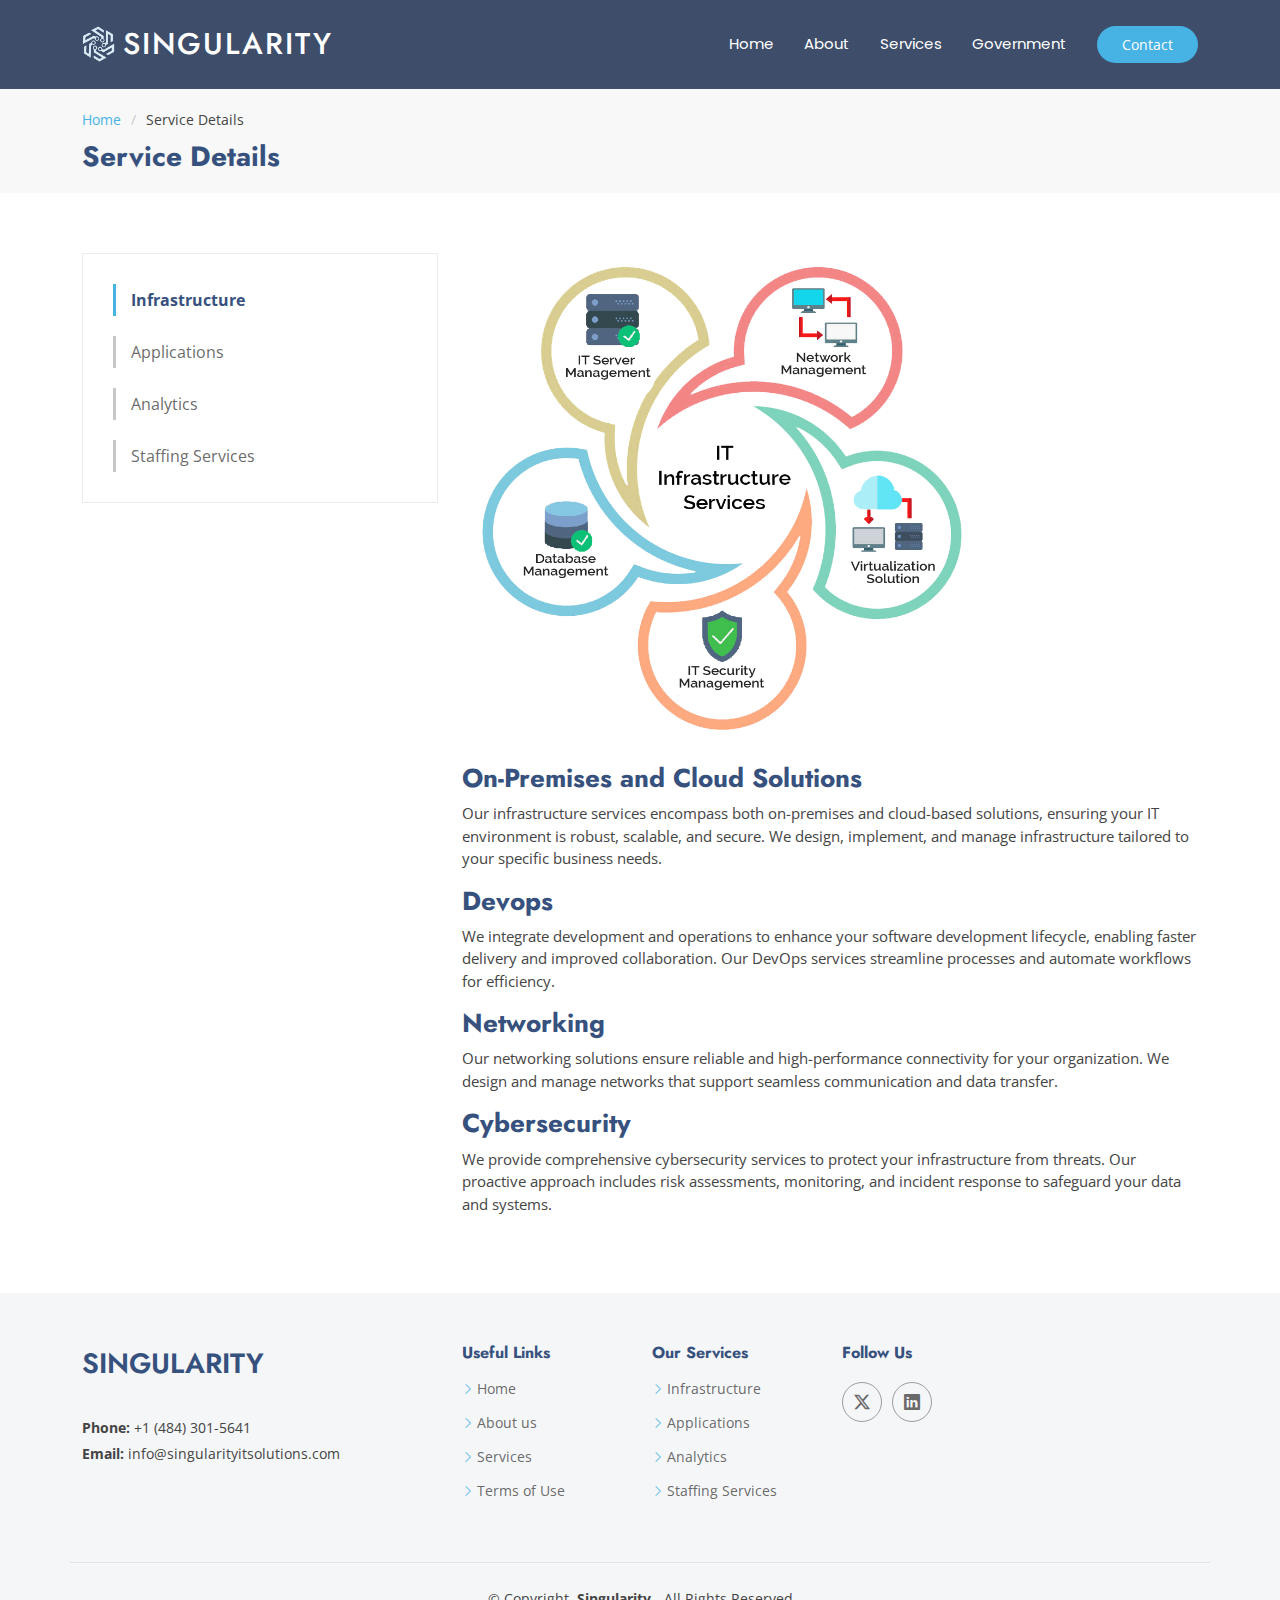
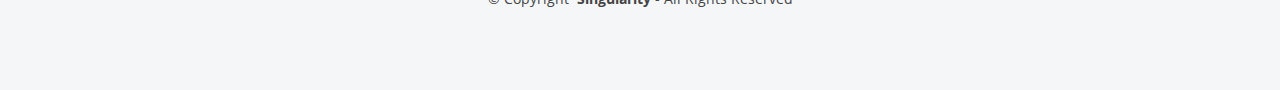
<file: services.html>
<!DOCTYPE html>
<html lang="en">

<head>
  <meta charset="utf-8">
  <meta content="width=device-width, initial-scale=1.0" name="viewport">
  <title>Service Details - Singularity</title>
  <meta content="" name="description">
  <meta content="" name="keywords">

  <!-- Favicons -->
  <link href="assets/img/favicon.png" rel="icon">

  <!-- Fonts -->
  <link href="https://fonts.googleapis.com" rel="preconnect">
  <link href="https://fonts.gstatic.com" rel="preconnect" crossorigin>
  <link href="https://fonts.googleapis.com/css2?family=Open+Sans:ital,wght@0,300;0,400;0,500;0,600;0,700;0,800;1,300;1,400;1,500;1,600;1,700;1,800&family=Poppins:ital,wght@0,100;0,200;0,300;0,400;0,500;0,600;0,700;0,800;0,900;1,100;1,200;1,300;1,400;1,500;1,600;1,700;1,800;1,900&family=Jost:ital,wght@0,100;0,200;0,300;0,400;0,500;0,600;0,700;0,800;0,900;1,100;1,200;1,300;1,400;1,500;1,600;1,700;1,800;1,900&display=swap" rel="stylesheet">

  <!-- Vendor CSS Files -->
  <link href="assets/vendor/bootstrap/css/bootstrap.min.css" rel="stylesheet">
  <link href="assets/vendor/bootstrap-icons/bootstrap-icons.css" rel="stylesheet">
  <link href="assets/vendor/aos/aos.css" rel="stylesheet">
  <link href="assets/vendor/glightbox/css/glightbox.min.css" rel="stylesheet">
  <link href="assets/vendor/swiper/swiper-bundle.min.css" rel="stylesheet">

  <!-- Main CSS File -->
  <link href="assets/css/main.css" rel="stylesheet">

  <!-- =======================================================
  * Template Name: Arsha
  * Template URL: https://bootstrapmade.com/arsha-free-bootstrap-html-template-corporate/
  * Updated: Jun 29 2024 with Bootstrap v5.3.3
  * Author: BootstrapMade.com
  * License: https://bootstrapmade.com/license/
  ======================================================== -->
</head>

<body class="service-details-page">

  <header id="header" class="header d-flex align-items-center sticky-top">
    <div class="container-fluid container-xl position-relative d-flex align-items-center">

      <a href="index.html" class="logo d-flex align-items-center me-auto">
        <!-- Uncomment the line below if you also wish to use an image logo -->
        <img src="assets/img/logo1.png" alt="">
        <h1 class="sitename">Singularity</h1>
      </a>

      <nav id="navmenu" class="navmenu">
        <ul>
          <li><a href="index.html">Home</a></li>
          <li><a href="about.html">About</a></li>
          <li><a href="services.html">Services</a></li>
          <!-- <li><a href="#solutions">Solutions</a></li> -->
          <!-- <li><a href="#team">Team</a></li> -->
          <li><a href="government.html">Government</a></li>
        </ul>
        <i class="mobile-nav-toggle d-xl-none bi bi-list"></i>
      </nav>

      <a class="btn-getstarted" href="index.html#contact">Contact</a>

    </div>
  </header>

  <main class="main">

    <!-- Page Title -->
    <div class="page-title" data-aos="fade">
      <div class="container">
        <nav class="breadcrumbs">
          <ol>
            <li><a href="index.html">Home</a></li>
            <li class="current">Service Details</li>
          </ol>
        </nav>
        <h1>Service Details</h1>
      </div>
    </div><!-- End Page Title -->

    <!-- Service Details Section -->
    <section id="Infrastructure" class="service-details section">

      <div class="container">

        <div class="row gy-4">

          <div class="col-lg-4" data-aos="fade-up" data-aos-delay="100">
            <div class="services-list">
              <a href="services.html" class="active">Infrastructure</a>
              <a href="servicesap.html">Applications</a>
              <a href="servicesan.html">Analytics</a>
              <a href="servicesss.html">Staffing Services</a>
            </div>

            <!-- <h4>Services We Provide</h4>
            <ul>
              <li><i class="bi bi-check-circle"></i> <span>On-Premises and Cloud Solutions</span></li>
              <li><i class="bi bi-check-circle"></i> <span>DevOps</span></li>
              <li><i class="bi bi-check-circle"></i> <span>Networking</span></li>
              <li><i class="bi bi-check-circle"></i> <span>Cybersecurity</span></li>
            </ul> -->
          </div>

          <div class="col-lg-8" data-aos="fade-up" data-aos-delay="200">
            <img src="assets/img/infrastructure.png" alt="" class="img-fluid services-img">
            <h3>On-Premises and Cloud Solutions</h3>
            <p>
              Our infrastructure services encompass both on-premises and cloud-based solutions, ensuring your IT environment is robust, scalable, and secure. We design, implement, and manage infrastructure tailored to your specific business needs.
            </p>
            <h3>Devops</h3>
            <p>
              We integrate development and operations to enhance your software development lifecycle, enabling faster delivery and improved collaboration. Our DevOps services streamline processes and automate workflows for efficiency.
            </p>
            <h3>Networking</h3>
            <p>
              Our networking solutions ensure reliable and high-performance connectivity for your organization. We design and manage networks that support seamless communication and data transfer.
            </p>
            <h3>Cybersecurity</h3>
            <p>
              We provide comprehensive cybersecurity services to protect your infrastructure from threats. Our proactive approach includes risk assessments, monitoring, and incident response to safeguard your data and systems.
            </p>            
          </div>

        </div>

      </div>

    </section><!-- /Service Details Section -->

  </main>

  <footer id="footer" class="footer light-background">

    <div class="container footer-top">
      <div class="row gy-4">
        <div class="col-lg-4 col-md-6 footer-about">
          <a href="index.html" class="d-flex align-items-center">            
            <span class="sitename">Singularity</span>
          </a>
          <div class="footer-contact pt-3">
            <p class="mt-3"><strong>Phone:</strong> <span>+1 (484) 301-5641</span></p>
            <p><strong>Email:</strong> <span>info@singularityitsolutions.com</span></p>
          </div>
        </div>

        <div class="col-lg-2 col-md-3 footer-links">
          <h4>Useful Links</h4>
          <ul>
            <li><i class="bi bi-chevron-right"></i> <a href="index.html">Home</a></li>
            <li><i class="bi bi-chevron-right"></i> <a href="about.html">About us</a></li>
            <li><i class="bi bi-chevron-right"></i> <a href="services.html">Services</a></li>
            <li><i class="bi bi-chevron-right"></i> <a href="terms.html">Terms of Use</a></li>
          </ul>
        </div>

        <div class="col-lg-2 col-md-3 footer-links">
          <h4>Our Services</h4>
          <ul>
            <li><i class="bi bi-chevron-right"></i> <a href="services.html">Infrastructure</a></li>
            <li><i class="bi bi-chevron-right"></i> <a href="servicesap.html">Applications</a></li>
            <li><i class="bi bi-chevron-right"></i> <a href="servicesan.html">Analytics</a></li>
            <li><i class="bi bi-chevron-right"></i> <a href="servicesss.html">Staffing Services</a></li>
          </ul>
        </div>

        <div class="col-lg-4 col-md-12">
          <h4>Follow Us</h4>
          <div class="social-links d-flex">
            <a href="https://x.com/SingularityITS"><i class="bi bi-twitter-x"></i></a>
            <!-- <a href=""><i class="bi bi-facebook"></i></a> -->
            <!-- <a href=""><i class="bi bi-instagram"></i></a> -->
            <a href="https://www.linkedin.com/company/singularity-it-solutions"><i class="bi bi-linkedin"></i></a>
          </div>
        </div>

      </div>
    </div>

    <div class="container copyright text-center mt-4">
      <p>© <span>Copyright</span> <strong class="px-1 sitename">Singularity</strong><span>- All Rights Reserved</span></p>
      <div class="credits">
        <!-- All the links in the footer should remain intact. -->
        <!-- You can delete the links only if you've purchased the pro version. -->
        <!-- Licensing information: https://bootstrapmade.com/license/ -->
        <!-- Purchase the pro version with working PHP/AJAX contact form: [buy-url] -->
        <!-- Designed by <a href="https://bootstrapmade.com/">BootstrapMade</a> -->
      </div>
    </div>

  </footer>

  <!-- Scroll Top -->
  <a href="#" id="scroll-top" class="scroll-top d-flex align-items-center justify-content-center"><i class="bi bi-arrow-up-short"></i></a>

  <!-- Preloader -->
  <div id="preloader"></div>

  <!-- Vendor JS Files -->
  <script src="assets/vendor/bootstrap/js/bootstrap.bundle.min.js"></script>
  <script src="assets/vendor/php-email-form/validate.js"></script>
  <script src="assets/vendor/aos/aos.js"></script>
  <script src="assets/vendor/glightbox/js/glightbox.min.js"></script>
  <script src="assets/vendor/swiper/swiper-bundle.min.js"></script>
  <script src="assets/vendor/waypoints/noframework.waypoints.js"></script>
  <script src="assets/vendor/imagesloaded/imagesloaded.pkgd.min.js"></script>
  <script src="assets/vendor/isotope-layout/isotope.pkgd.min.js"></script>

  <!-- Main JS File -->
  <script src="assets/js/main.js"></script>

</body>

</html>
</file>
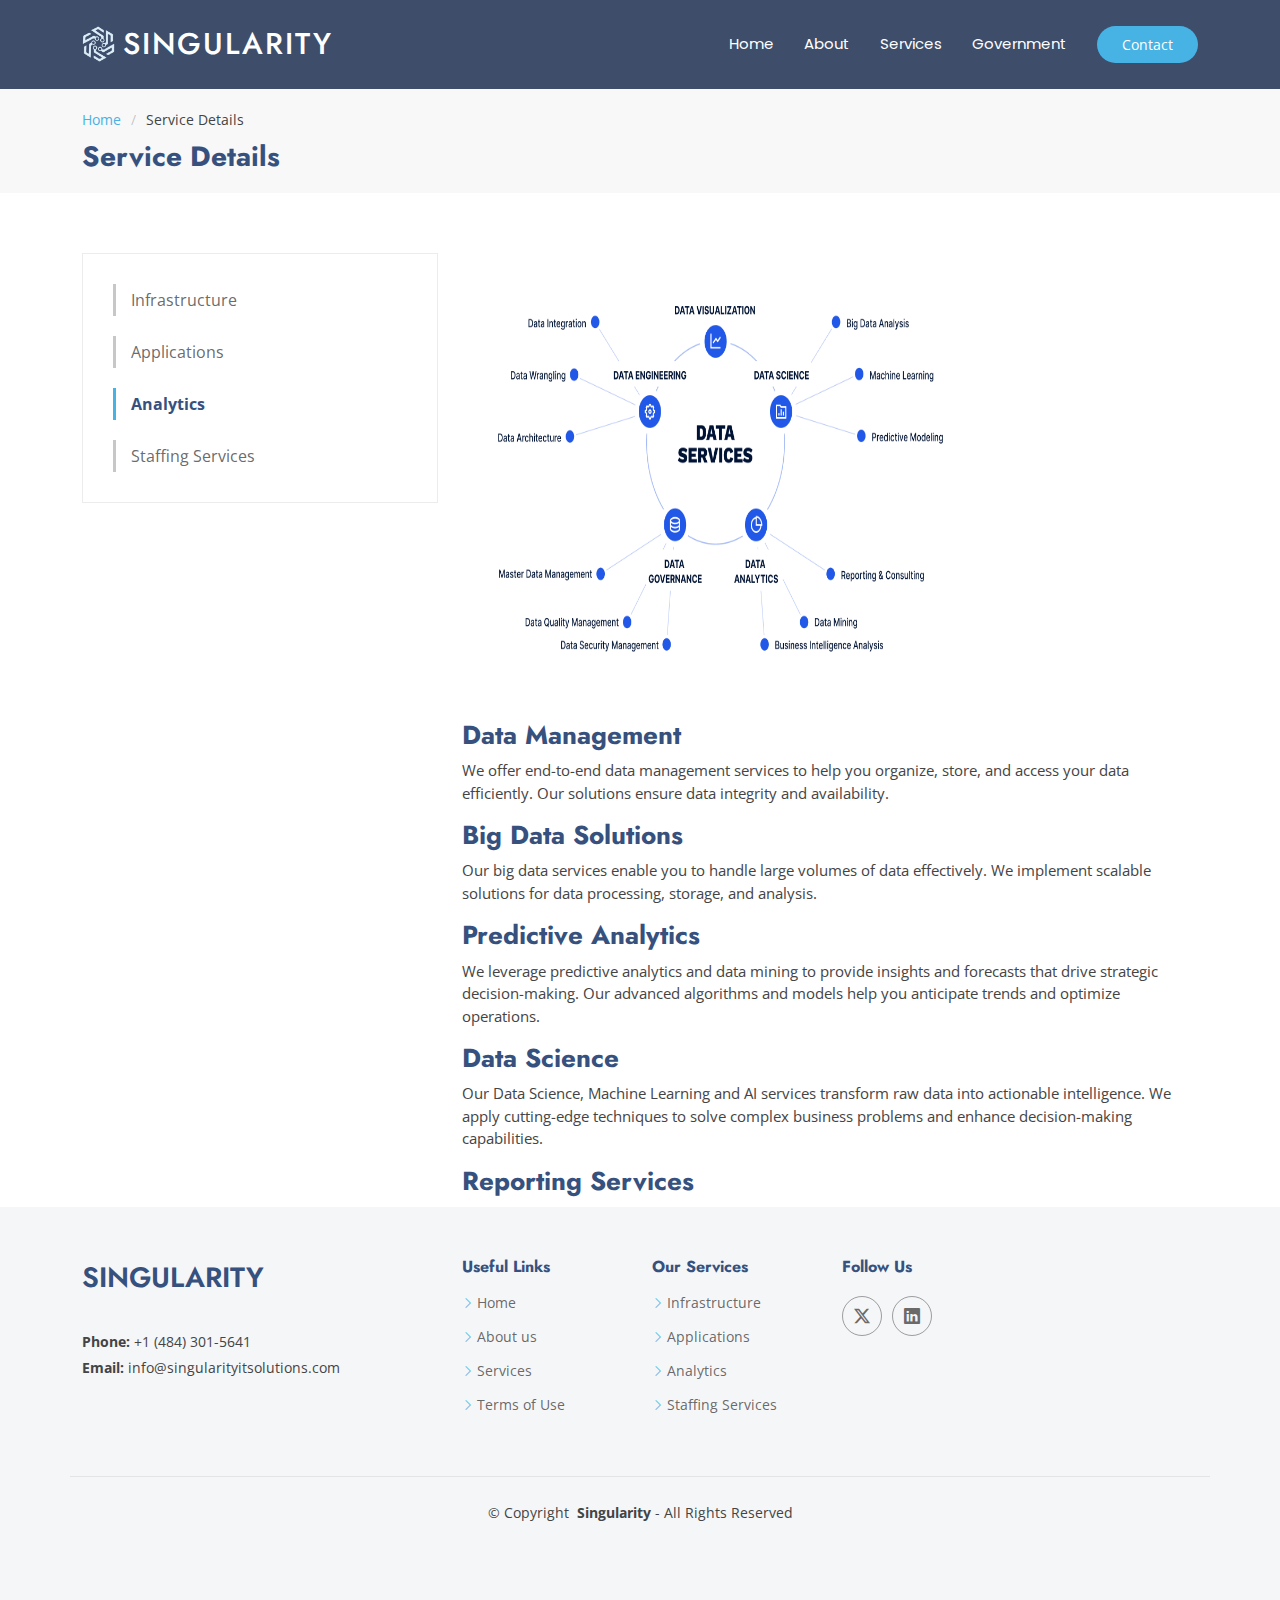
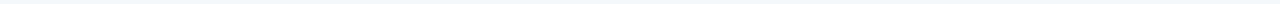
<file: servicesan.html>
<!DOCTYPE html>
<html lang="en">

<head>
  <meta charset="utf-8">
  <meta content="width=device-width, initial-scale=1.0" name="viewport">
  <title>Service Details - Singularity</title>
  <meta content="" name="description">
  <meta content="" name="keywords">

  <!-- Favicons -->
  <link href="assets/img/favicon.png" rel="icon">

  <!-- Fonts -->
  <link href="https://fonts.googleapis.com" rel="preconnect">
  <link href="https://fonts.gstatic.com" rel="preconnect" crossorigin>
  <link href="https://fonts.googleapis.com/css2?family=Open+Sans:ital,wght@0,300;0,400;0,500;0,600;0,700;0,800;1,300;1,400;1,500;1,600;1,700;1,800&family=Poppins:ital,wght@0,100;0,200;0,300;0,400;0,500;0,600;0,700;0,800;0,900;1,100;1,200;1,300;1,400;1,500;1,600;1,700;1,800;1,900&family=Jost:ital,wght@0,100;0,200;0,300;0,400;0,500;0,600;0,700;0,800;0,900;1,100;1,200;1,300;1,400;1,500;1,600;1,700;1,800;1,900&display=swap" rel="stylesheet">

  <!-- Vendor CSS Files -->
  <link href="assets/vendor/bootstrap/css/bootstrap.min.css" rel="stylesheet">
  <link href="assets/vendor/bootstrap-icons/bootstrap-icons.css" rel="stylesheet">
  <link href="assets/vendor/aos/aos.css" rel="stylesheet">
  <link href="assets/vendor/glightbox/css/glightbox.min.css" rel="stylesheet">
  <link href="assets/vendor/swiper/swiper-bundle.min.css" rel="stylesheet">

  <!-- Main CSS File -->
  <link href="assets/css/main.css" rel="stylesheet">

  <!-- =======================================================
  * Template Name: Arsha
  * Template URL: https://bootstrapmade.com/arsha-free-bootstrap-html-template-corporate/
  * Updated: Jun 29 2024 with Bootstrap v5.3.3
  * Author: BootstrapMade.com
  * License: https://bootstrapmade.com/license/
  ======================================================== -->
</head>

<body class="service-details-page">

  <header id="header" class="header d-flex align-items-center sticky-top">
    <div class="container-fluid container-xl position-relative d-flex align-items-center">

      <a href="index.html" class="logo d-flex align-items-center me-auto">
        <!-- Uncomment the line below if you also wish to use an image logo -->
        <img src="assets/img/logo1.png" alt="">
        <h1 class="sitename">Singularity</h1>
      </a>

      <nav id="navmenu" class="navmenu">
        <ul>
          <li><a href="index.html">Home</a></li>
          <li><a href="about.html">About</a></li>
          <li><a href="services.html">Services</a></li>
          <!-- <li><a href="#solutions">Solutions</a></li> -->
          <!-- <li><a href="#team">Team</a></li> -->
          <li><a href="government.html">Government</a></li>
        </ul>
        <i class="mobile-nav-toggle d-xl-none bi bi-list"></i>
      </nav>

      <a class="btn-getstarted" href="index.html#contact">Contact</a>

    </div>
  </header>

  <main class="main">

    <!-- Page Title -->
    <div class="page-title" data-aos="fade">
      <div class="container">
        <nav class="breadcrumbs">
          <ol>
            <li><a href="index.html">Home</a></li>
            <li class="current">Service Details</li>
          </ol>
        </nav>
        <h1>Service Details</h1>
      </div>
    </div><!-- End Page Title -->

    <!-- Service Details Section -->
    <section id="Infrastructure" class="service-details section">

      <div class="container">

        <div class="row gy-4">

          <div class="col-lg-4" data-aos="fade-up" data-aos-delay="100">
            <div class="services-list">
              <a href="services.html">Infrastructure</a>
              <a href="servicesap.html">Applications</a>
              <a href="servicesan.html" class="active">Analytics</a>
              <a href="servicesss.html">Staffing Services</a>
            </div>

            <!-- <h4>Services We Provide</h4>
            <ul>
              <li><i class="bi bi-check-circle"></i> <span>Data Management</span></li>
              <li><i class="bi bi-check-circle"></i> <span>Big Data Solutions</span></li>
              <li><i class="bi bi-check-circle"></i> <span>Predictive Analytics</span></li>
              <li><i class="bi bi-check-circle"></i> <span>Data Science</span></li>
              <li><i class="bi bi-check-circle"></i> <span>Reporting Services</span></li>
            </ul> -->
          </div>

          <div class="col-lg-8" data-aos="fade-up" data-aos-delay="200">
            <img src="assets/img/analytics.png" alt="" class="img-fluid services-img">
            <h3>Data Management</h3>
            <p>
              We offer end-to-end data management services to help you organize, store, and access your data efficiently. Our solutions ensure data integrity and availability.
            </p>
            <h3>Big Data Solutions</h3>
            <p>
              Our big data services enable you to handle large volumes of data effectively. We implement scalable solutions for data processing, storage, and analysis.
            </p>
            <h3>Predictive Analytics</h3>
            <p>
              We leverage predictive analytics and data mining to provide insights and forecasts that drive strategic decision-making. Our advanced algorithms and models help you anticipate trends and optimize operations.
            </p>
            <h3>Data Science</h3>
            <p>
              Our Data Science, Machine Learning and AI services transform raw data into actionable intelligence. We apply cutting-edge techniques to solve complex business problems and enhance decision-making capabilities.
            </p>
            <h3>Reporting Services</h3>
            <p>
              We offer comprehensive reporting services to provide you with clear and actionable insights. Our customized reports help you monitor performance and make informed decisions.
            </p>
            &nbsp;
            &nbsp;                     
          </div>
        </div>
      </div>
    </section><!-- /Service Details Section -->
  </main>

  <footer id="footer" class="footer light-background">

    <div class="container footer-top">
      <div class="row gy-4">
        <div class="col-lg-4 col-md-6 footer-about">
          <a href="index.html" class="d-flex align-items-center">            
            <span class="sitename">Singularity</span>
          </a>
          <div class="footer-contact pt-3">
            <p class="mt-3"><strong>Phone:</strong> <span>+1 (484) 301-5641</span></p>
            <p><strong>Email:</strong> <span>info@singularityitsolutions.com</span></p>
          </div>
        </div>

        <div class="col-lg-2 col-md-3 footer-links">
          <h4>Useful Links</h4>
          <ul>
            <li><i class="bi bi-chevron-right"></i> <a href="index.html">Home</a></li>
            <li><i class="bi bi-chevron-right"></i> <a href="about.html">About us</a></li>
            <li><i class="bi bi-chevron-right"></i> <a href="services.html">Services</a></li>
            <li><i class="bi bi-chevron-right"></i> <a href="terms.html">Terms of Use</a></li>
          </ul>
        </div>

        <div class="col-lg-2 col-md-3 footer-links">
          <h4>Our Services</h4>
          <ul>
            <li><i class="bi bi-chevron-right"></i> <a href="services.html">Infrastructure</a></li>
            <li><i class="bi bi-chevron-right"></i> <a href="servicesap.html">Applications</a></li>
            <li><i class="bi bi-chevron-right"></i> <a href="servicesan.html">Analytics</a></li>
            <li><i class="bi bi-chevron-right"></i> <a href="servicesss.html">Staffing Services</a></li>
          </ul>
        </div>

        <div class="col-lg-4 col-md-12">
          <h4>Follow Us</h4>
          <div class="social-links d-flex">
            <a href="https://x.com/SingularityITS"><i class="bi bi-twitter-x"></i></a>
            <!-- <a href=""><i class="bi bi-facebook"></i></a> -->
            <!-- <a href=""><i class="bi bi-instagram"></i></a> -->
            <a href="https://www.linkedin.com/company/singularity-it-solutions"><i class="bi bi-linkedin"></i></a>
          </div>
        </div>

      </div>
    </div>

    <div class="container copyright text-center mt-4">
      <p>© <span>Copyright</span> <strong class="px-1 sitename">Singularity</strong><span>- All Rights Reserved</span></p>
      <div class="credits">
        <!-- All the links in the footer should remain intact. -->
        <!-- You can delete the links only if you've purchased the pro version. -->
        <!-- Licensing information: https://bootstrapmade.com/license/ -->
        <!-- Purchase the pro version with working PHP/AJAX contact form: [buy-url] -->
        <!-- Designed by <a href="https://bootstrapmade.com/">BootstrapMade</a> -->
      </div>
    </div>

  </footer>

  <!-- Scroll Top -->
  <a href="#" id="scroll-top" class="scroll-top d-flex align-items-center justify-content-center"><i class="bi bi-arrow-up-short"></i></a>

  <!-- Preloader -->
  <div id="preloader"></div>

  <!-- Vendor JS Files -->
  <script src="assets/vendor/bootstrap/js/bootstrap.bundle.min.js"></script>
  <script src="assets/vendor/php-email-form/validate.js"></script>
  <script src="assets/vendor/aos/aos.js"></script>
  <script src="assets/vendor/glightbox/js/glightbox.min.js"></script>
  <script src="assets/vendor/swiper/swiper-bundle.min.js"></script>
  <script src="assets/vendor/waypoints/noframework.waypoints.js"></script>
  <script src="assets/vendor/imagesloaded/imagesloaded.pkgd.min.js"></script>
  <script src="assets/vendor/isotope-layout/isotope.pkgd.min.js"></script>

  <!-- Main JS File -->
  <script src="assets/js/main.js"></script>

</body>

</html>
</file>
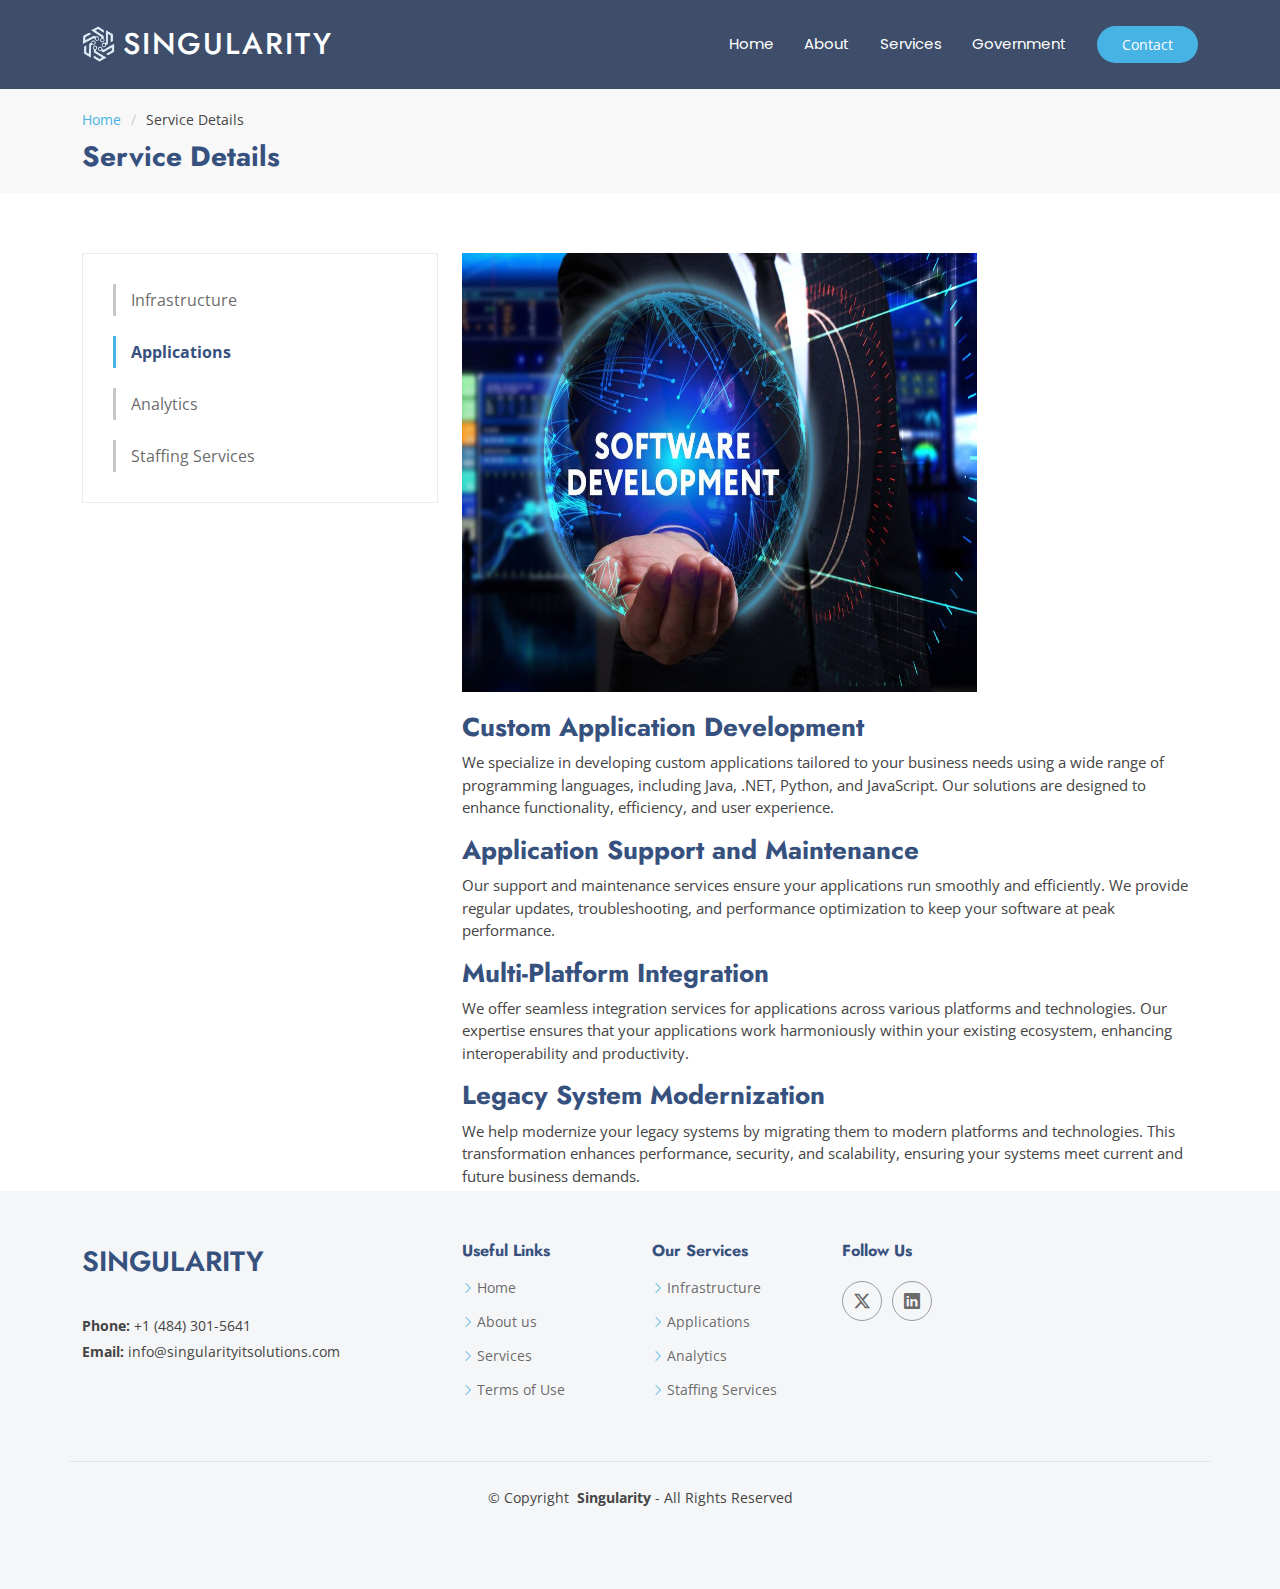
<file: servicesap.html>
<!DOCTYPE html>
<html lang="en">

<head>
  <meta charset="utf-8">
  <meta content="width=device-width, initial-scale=1.0" name="viewport">
  <title>Service Details - Singularity</title>
  <meta content="" name="description">
  <meta content="" name="keywords">

  <!-- Favicons -->
  <link href="assets/img/favicon.png" rel="icon">

  <!-- Fonts -->
  <link href="https://fonts.googleapis.com" rel="preconnect">
  <link href="https://fonts.gstatic.com" rel="preconnect" crossorigin>
  <link href="https://fonts.googleapis.com/css2?family=Open+Sans:ital,wght@0,300;0,400;0,500;0,600;0,700;0,800;1,300;1,400;1,500;1,600;1,700;1,800&family=Poppins:ital,wght@0,100;0,200;0,300;0,400;0,500;0,600;0,700;0,800;0,900;1,100;1,200;1,300;1,400;1,500;1,600;1,700;1,800;1,900&family=Jost:ital,wght@0,100;0,200;0,300;0,400;0,500;0,600;0,700;0,800;0,900;1,100;1,200;1,300;1,400;1,500;1,600;1,700;1,800;1,900&display=swap" rel="stylesheet">

  <!-- Vendor CSS Files -->
  <link href="assets/vendor/bootstrap/css/bootstrap.min.css" rel="stylesheet">
  <link href="assets/vendor/bootstrap-icons/bootstrap-icons.css" rel="stylesheet">
  <link href="assets/vendor/aos/aos.css" rel="stylesheet">
  <link href="assets/vendor/glightbox/css/glightbox.min.css" rel="stylesheet">
  <link href="assets/vendor/swiper/swiper-bundle.min.css" rel="stylesheet">

  <!-- Main CSS File -->
  <link href="assets/css/main.css" rel="stylesheet">

  <!-- =======================================================
  * Template Name: Arsha
  * Template URL: https://bootstrapmade.com/arsha-free-bootstrap-html-template-corporate/
  * Updated: Jun 29 2024 with Bootstrap v5.3.3
  * Author: BootstrapMade.com
  * License: https://bootstrapmade.com/license/
  ======================================================== -->
</head>

<body class="service-details-page">

  <header id="header" class="header d-flex align-items-center sticky-top">
    <div class="container-fluid container-xl position-relative d-flex align-items-center">

      <a href="index.html" class="logo d-flex align-items-center me-auto">
        <!-- Uncomment the line below if you also wish to use an image logo -->
        <img src="assets/img/logo1.png" alt="">
        <h1 class="sitename">Singularity</h1>
      </a>

      <nav id="navmenu" class="navmenu">
        <ul>
          <li><a href="index.html">Home</a></li>
          <li><a href="about.html">About</a></li>
          <li><a href="services.html">Services</a></li>
          <!-- <li><a href="#solutions">Solutions</a></li> -->
          <!-- <li><a href="#team">Team</a></li> -->
          <li><a href="government.html">Government</a></li>
        </ul>
        <i class="mobile-nav-toggle d-xl-none bi bi-list"></i>
      </nav>

      <a class="btn-getstarted" href="index.html#contact">Contact</a>

    </div>
  </header>

  <main class="main">

    <!-- Page Title -->
    <div class="page-title" data-aos="fade">
      <div class="container">
        <nav class="breadcrumbs">
          <ol>
            <li><a href="index.html">Home</a></li>
            <li class="current">Service Details</li>
          </ol>
        </nav>
        <h1>Service Details</h1>
      </div>
    </div><!-- End Page Title -->

    <!-- Service Details Section -->
    <section id="Infrastructure" class="service-details section">

      <div class="container">

        <div class="row gy-4">

          <div class="col-lg-4" data-aos="fade-up" data-aos-delay="100">
            <div class="services-list">
              <a href="services.html">Infrastructure</a>
              <a href="servicesap.html" class="active">Applications</a>
              <a href="servicesan.html">Analytics</a>
              <a href="servicesss.html">Staffing Services</a>
            </div>

            <!-- <h4>Services We Provide</h4>
            <ul>
              <li><i class="bi bi-check-circle"></i> <span>Custom Application Development</span></li>
              <li><i class="bi bi-check-circle"></i> <span>Application Support and Maintenance</span></li>
              <li><i class="bi bi-check-circle"></i> <span>Multi-Platform Integration</span></li>
              <li><i class="bi bi-check-circle"></i> <span>Legacy System Modernization</span></li>
            </ul> -->
          </div>

          <div class="col-lg-8" data-aos="fade-up" data-aos-delay="200">
            <img src="assets/img/application.png" alt="" class="img-fluid services-img">
            <h3>Custom Application Development</h3>
            <p>
              We specialize in developing custom applications tailored to your business needs using a wide range of programming languages, including Java, .NET, Python, and JavaScript. Our solutions are designed to enhance functionality, efficiency, and user experience.
            </p>
            <h3>Application Support and Maintenance</h3>
            <p>
              Our support and maintenance services ensure your applications run smoothly and efficiently. We provide regular updates, troubleshooting, and performance optimization to keep your software at peak performance.            </p>
            <h3>Multi-Platform Integration</h3>
            <p>
              We offer seamless integration services for applications across various platforms and technologies. Our expertise ensures that your applications work harmoniously within your existing ecosystem, enhancing interoperability and productivity.            </p>
            <h3>Legacy System Modernization</h3>
            <p>
              We help modernize your legacy systems by migrating them to modern platforms and technologies. This transformation enhances performance, security, and scalability, ensuring your systems meet current and future business demands.            </p>
              &nbsp;
              &nbsp;           
          </div>

        </div>

      </div>

    </section><!-- /Service Details Section -->

  </main>

  <footer id="footer" class="footer light-background">

    <div class="container footer-top">
      <div class="row gy-4">
        <div class="col-lg-4 col-md-6 footer-about">
          <a href="index.html" class="d-flex align-items-center">            
            <span class="sitename">Singularity</span>
          </a>
          <div class="footer-contact pt-3">
            <p class="mt-3"><strong>Phone:</strong> <span>+1 (484) 301-5641</span></p>
            <p><strong>Email:</strong> <span>info@singularityitsolutions.com</span></p>
          </div>
        </div>

        <div class="col-lg-2 col-md-3 footer-links">
          <h4>Useful Links</h4>
          <ul>
            <li><i class="bi bi-chevron-right"></i> <a href="index.html">Home</a></li>
            <li><i class="bi bi-chevron-right"></i> <a href="about.html">About us</a></li>
            <li><i class="bi bi-chevron-right"></i> <a href="services.html">Services</a></li>
            <li><i class="bi bi-chevron-right"></i> <a href="terms.html">Terms of Use</a></li>
          </ul>
        </div>

        <div class="col-lg-2 col-md-3 footer-links">
          <h4>Our Services</h4>
          <ul>
            <li><i class="bi bi-chevron-right"></i> <a href="services.html">Infrastructure</a></li>
            <li><i class="bi bi-chevron-right"></i> <a href="servicesap.html">Applications</a></li>
            <li><i class="bi bi-chevron-right"></i> <a href="servicesan.html">Analytics</a></li>
            <li><i class="bi bi-chevron-right"></i> <a href="servicesss.html">Staffing Services</a></li>
          </ul>
        </div>

        <div class="col-lg-4 col-md-12">
          <h4>Follow Us</h4>
          <div class="social-links d-flex">
            <a href="https://x.com/SingularityITS"><i class="bi bi-twitter-x"></i></a>
            <!-- <a href=""><i class="bi bi-facebook"></i></a> -->
            <!-- <a href=""><i class="bi bi-instagram"></i></a> -->
            <a href="https://www.linkedin.com/company/singularity-it-solutions"><i class="bi bi-linkedin"></i></a>
          </div>
        </div>

      </div>
    </div>

    <div class="container copyright text-center mt-4">
      <p>© <span>Copyright</span> <strong class="px-1 sitename">Singularity</strong><span>- All Rights Reserved</span></p>
      <div class="credits">
        <!-- All the links in the footer should remain intact. -->
        <!-- You can delete the links only if you've purchased the pro version. -->
        <!-- Licensing information: https://bootstrapmade.com/license/ -->
        <!-- Purchase the pro version with working PHP/AJAX contact form: [buy-url] -->
        <!-- Designed by <a href="https://bootstrapmade.com/">BootstrapMade</a> -->
      </div>
    </div>

  </footer>

  <!-- Scroll Top -->
  <a href="#" id="scroll-top" class="scroll-top d-flex align-items-center justify-content-center"><i class="bi bi-arrow-up-short"></i></a>

  <!-- Preloader -->
  <div id="preloader"></div>

  <!-- Vendor JS Files -->
  <script src="assets/vendor/bootstrap/js/bootstrap.bundle.min.js"></script>
  <script src="assets/vendor/php-email-form/validate.js"></script>
  <script src="assets/vendor/aos/aos.js"></script>
  <script src="assets/vendor/glightbox/js/glightbox.min.js"></script>
  <script src="assets/vendor/swiper/swiper-bundle.min.js"></script>
  <script src="assets/vendor/waypoints/noframework.waypoints.js"></script>
  <script src="assets/vendor/imagesloaded/imagesloaded.pkgd.min.js"></script>
  <script src="assets/vendor/isotope-layout/isotope.pkgd.min.js"></script>

  <!-- Main JS File -->
  <script src="assets/js/main.js"></script>

</body>

</html>
</file>
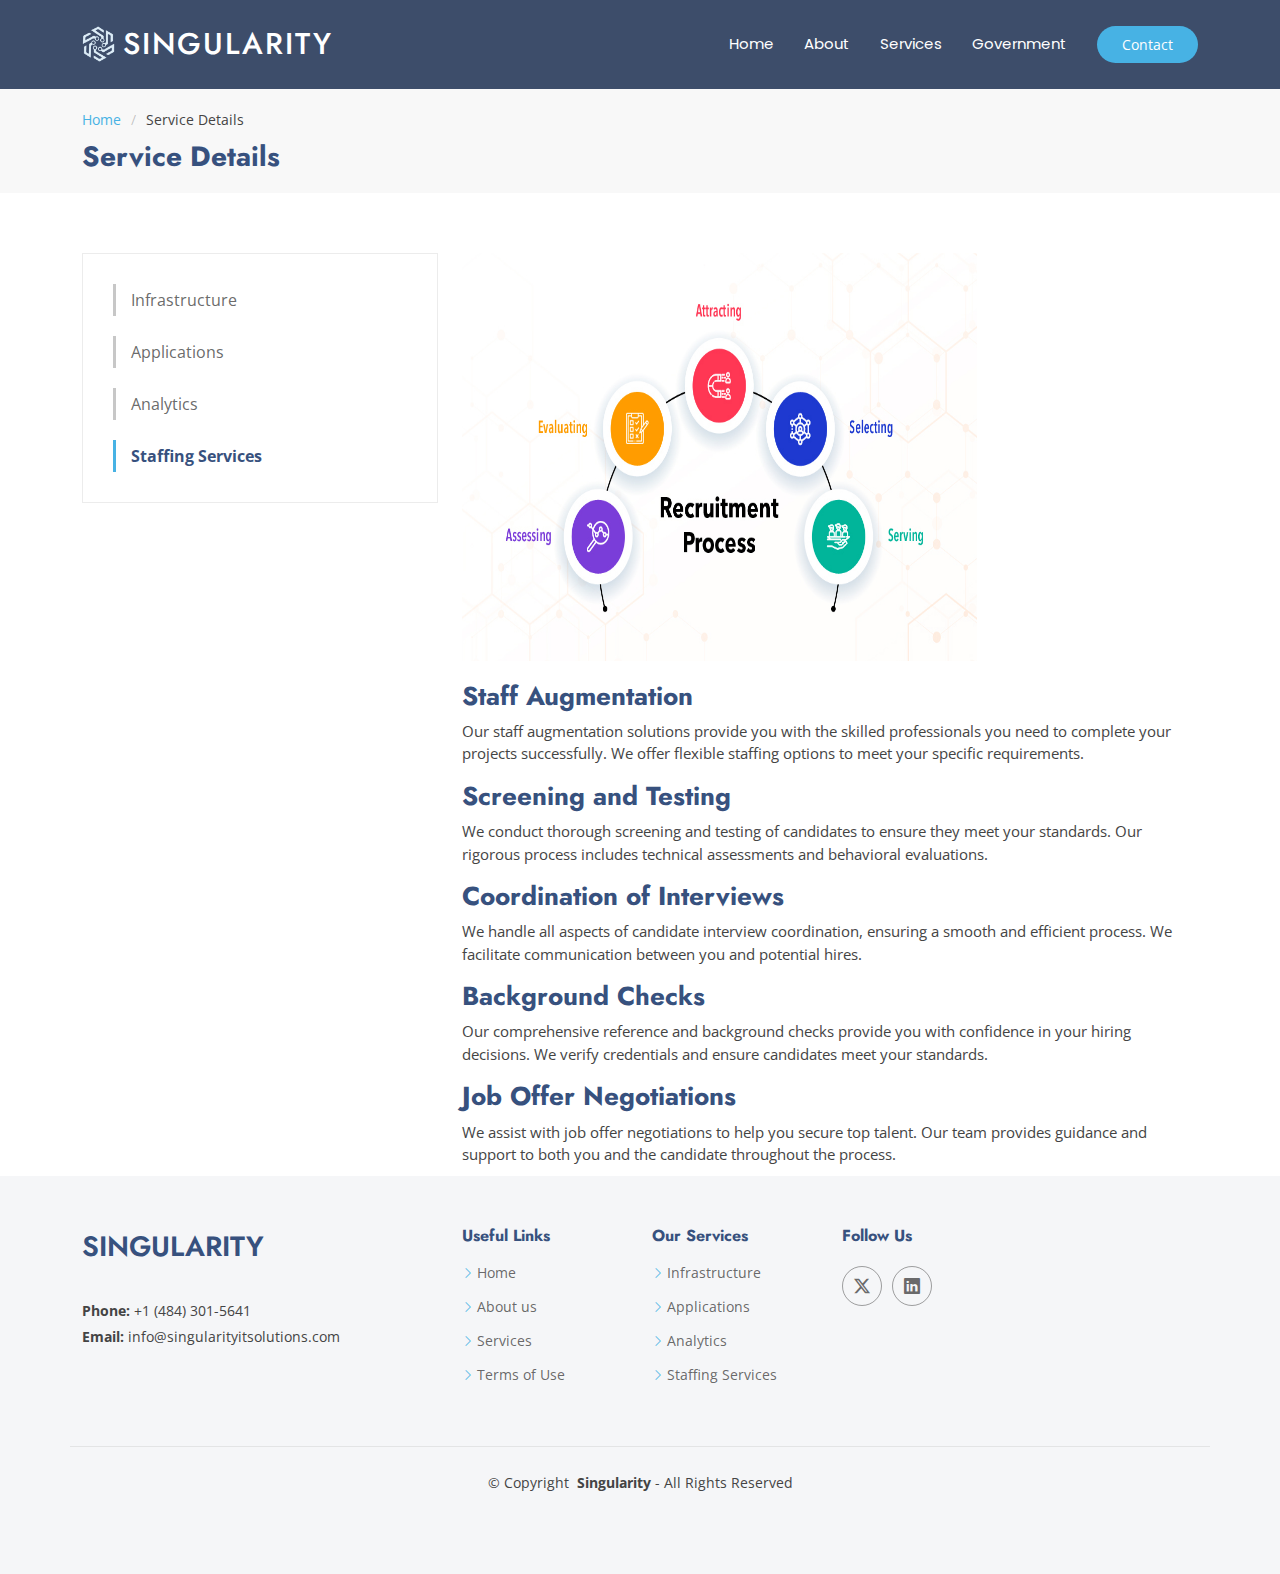
<file: servicesss.html>
<!DOCTYPE html>
<html lang="en">

<head>
  <meta charset="utf-8">
  <meta content="width=device-width, initial-scale=1.0" name="viewport">
  <title>Service Details - Singularity</title>
  <meta content="" name="description">
  <meta content="" name="keywords">

  <!-- Favicons -->
  <link href="assets/img/favicon.png" rel="icon">

  <!-- Fonts -->
  <link href="https://fonts.googleapis.com" rel="preconnect">
  <link href="https://fonts.gstatic.com" rel="preconnect" crossorigin>
  <link href="https://fonts.googleapis.com/css2?family=Open+Sans:ital,wght@0,300;0,400;0,500;0,600;0,700;0,800;1,300;1,400;1,500;1,600;1,700;1,800&family=Poppins:ital,wght@0,100;0,200;0,300;0,400;0,500;0,600;0,700;0,800;0,900;1,100;1,200;1,300;1,400;1,500;1,600;1,700;1,800;1,900&family=Jost:ital,wght@0,100;0,200;0,300;0,400;0,500;0,600;0,700;0,800;0,900;1,100;1,200;1,300;1,400;1,500;1,600;1,700;1,800;1,900&display=swap" rel="stylesheet">

  <!-- Vendor CSS Files -->
  <link href="assets/vendor/bootstrap/css/bootstrap.min.css" rel="stylesheet">
  <link href="assets/vendor/bootstrap-icons/bootstrap-icons.css" rel="stylesheet">
  <link href="assets/vendor/aos/aos.css" rel="stylesheet">
  <link href="assets/vendor/glightbox/css/glightbox.min.css" rel="stylesheet">
  <link href="assets/vendor/swiper/swiper-bundle.min.css" rel="stylesheet">

  <!-- Main CSS File -->
  <link href="assets/css/main.css" rel="stylesheet">

  <!-- =======================================================
  * Template Name: Arsha
  * Template URL: https://bootstrapmade.com/arsha-free-bootstrap-html-template-corporate/
  * Updated: Jun 29 2024 with Bootstrap v5.3.3
  * Author: BootstrapMade.com
  * License: https://bootstrapmade.com/license/
  ======================================================== -->
</head>

<body class="service-details-page">

  <header id="header" class="header d-flex align-items-center sticky-top">
    <div class="container-fluid container-xl position-relative d-flex align-items-center">

      <a href="index.html" class="logo d-flex align-items-center me-auto">
        <!-- Uncomment the line below if you also wish to use an image logo -->
        <img src="assets/img/logo1.png" alt="">
        <h1 class="sitename">Singularity</h1>
      </a>

      <nav id="navmenu" class="navmenu">
        <ul>
          <li><a href="index.html">Home</a></li>
          <li><a href="about.html">About</a></li>
          <li><a href="services.html">Services</a></li>
          <!-- <li><a href="#solutions">Solutions</a></li> -->
          <!-- <li><a href="#team">Team</a></li> -->
          <li><a href="government.html">Government</a></li>
        </ul>
        <i class="mobile-nav-toggle d-xl-none bi bi-list"></i>
      </nav>

      <a class="btn-getstarted" href="index.html#contact">Contact</a>

    </div>
  </header>

  <main class="main">

    <!-- Page Title -->
    <div class="page-title" data-aos="fade">
      <div class="container">
        <nav class="breadcrumbs">
          <ol>
            <li><a href="index.html">Home</a></li>
            <li class="current">Service Details</li>
          </ol>
        </nav>
        <h1>Service Details</h1>
      </div>
    </div><!-- End Page Title -->

    <!-- Service Details Section -->
    <section id="Infrastructure" class="service-details section">

      <div class="container">

        <div class="row gy-4">

          <div class="col-lg-4" data-aos="fade-up" data-aos-delay="100">
            <div class="services-list">
              <a href="services.html">Infrastructure</a>
              <a href="servicesap.html">Applications</a>
              <a href="servicesan.html">Analytics</a>
              <a href="servicesss.html" class="active">Staffing Services</a>
            </div>

            <!-- <h4>Services We Provide</h4>
            <ul>
              <li><i class="bi bi-check-circle"></i> <span>Staff Augmentation Solutions</span></li>
              <li><i class="bi bi-check-circle"></i> <span>Candidate Screening and Testing</span></li>
              <li><i class="bi bi-check-circle"></i> <span>Coordination of Candidate Interviews</span></li>
              <li><i class="bi bi-check-circle"></i> <span>Reference and Background Checks</span></li>
              <li><i class="bi bi-check-circle"></i> <span>Job Offer Negotiation Facilitation</span></li>            
            </ul> -->
          </div>

          <div class="col-lg-8" data-aos="fade-up" data-aos-delay="200">
            <img src="assets/img/recruitment.png" alt="" class="img-fluid services-img">
            <h3>Staff Augmentation</h3>
            <p>
              Our staff augmentation solutions provide you with the skilled professionals you need to complete your projects successfully. We offer flexible staffing options to meet your specific requirements.
            </p>
            <h3>Screening and Testing</h3>
            <p>
              We conduct thorough screening and testing of candidates to ensure they meet your standards. Our rigorous process includes technical assessments and behavioral evaluations.
            </p>
            <h3>Coordination of Interviews</h3>
            <p>
              We handle all aspects of candidate interview coordination, ensuring a smooth and efficient process. We facilitate communication between you and potential hires.
            </p>
            <h3>Background Checks</h3>
            <p>
              Our comprehensive reference and background checks provide you with confidence in your hiring decisions. We verify credentials and ensure candidates meet your standards.
            </p>
            <h3>Job Offer Negotiations</h3>
            <p>
              We assist with job offer negotiations to help you secure top talent. Our team provides guidance and support to both you and the candidate throughout the process.
            </p>                                
          </div>
          &nbsp;
          &nbsp;           
        </div>
        &nbsp;
        &nbsp; 
      </div>
    </section><!-- /Service Details Section -->

  </main>

  <footer id="footer" class="footer light-background">

    <div class="container footer-top">
      <div class="row gy-4">
        <div class="col-lg-4 col-md-6 footer-about">
          <a href="index.html" class="d-flex align-items-center">            
            <span class="sitename">Singularity</span>
          </a>
          <div class="footer-contact pt-3">
            <p class="mt-3"><strong>Phone:</strong> <span>+1 (484) 301-5641</span></p>
            <p><strong>Email:</strong> <span>info@singularityitsolutions.com</span></p>
          </div>
        </div>

        <div class="col-lg-2 col-md-3 footer-links">
          <h4>Useful Links</h4>
          <ul>
            <li><i class="bi bi-chevron-right"></i> <a href="index.html">Home</a></li>
            <li><i class="bi bi-chevron-right"></i> <a href="about.html">About us</a></li>
            <li><i class="bi bi-chevron-right"></i> <a href="services.html">Services</a></li>
            <li><i class="bi bi-chevron-right"></i> <a href="terms.html">Terms of Use</a></li>
          </ul>
        </div>

        <div class="col-lg-2 col-md-3 footer-links">
          <h4>Our Services</h4>
          <ul>
            <li><i class="bi bi-chevron-right"></i> <a href="services.html">Infrastructure</a></li>
            <li><i class="bi bi-chevron-right"></i> <a href="servicesap.html">Applications</a></li>
            <li><i class="bi bi-chevron-right"></i> <a href="servicesan.html">Analytics</a></li>
            <li><i class="bi bi-chevron-right"></i> <a href="servicesss.html">Staffing Services</a></li>
          </ul>
        </div>

        <div class="col-lg-4 col-md-12">
          <h4>Follow Us</h4>
          <div class="social-links d-flex">
            <a href="https://x.com/SingularityITS"><i class="bi bi-twitter-x"></i></a>
            <!-- <a href=""><i class="bi bi-facebook"></i></a> -->
            <!-- <a href=""><i class="bi bi-instagram"></i></a> -->
            <a href="https://www.linkedin.com/company/singularity-it-solutions"><i class="bi bi-linkedin"></i></a>            
          </div>
        </div>

      </div>
    </div>

    <div class="container copyright text-center mt-4">
      <p>© <span>Copyright</span> <strong class="px-1 sitename">Singularity</strong><span>- All Rights Reserved</span></p>
      <div class="credits">
        <!-- All the links in the footer should remain intact. -->
        <!-- You can delete the links only if you've purchased the pro version. -->
        <!-- Licensing information: https://bootstrapmade.com/license/ -->
        <!-- Purchase the pro version with working PHP/AJAX contact form: [buy-url] -->
        <!-- Designed by <a href="https://bootstrapmade.com/">BootstrapMade</a> -->
      </div>
    </div>

  </footer>

  <!-- Scroll Top -->
  <a href="#" id="scroll-top" class="scroll-top d-flex align-items-center justify-content-center"><i class="bi bi-arrow-up-short"></i></a>

  <!-- Preloader -->
  <div id="preloader"></div>

  <!-- Vendor JS Files -->
  <script src="assets/vendor/bootstrap/js/bootstrap.bundle.min.js"></script>
  <script src="assets/vendor/php-email-form/validate.js"></script>
  <script src="assets/vendor/aos/aos.js"></script>
  <script src="assets/vendor/glightbox/js/glightbox.min.js"></script>
  <script src="assets/vendor/swiper/swiper-bundle.min.js"></script>
  <script src="assets/vendor/waypoints/noframework.waypoints.js"></script>
  <script src="assets/vendor/imagesloaded/imagesloaded.pkgd.min.js"></script>
  <script src="assets/vendor/isotope-layout/isotope.pkgd.min.js"></script>

  <!-- Main JS File -->
  <script src="assets/js/main.js"></script>

</body>

</html>
</file>
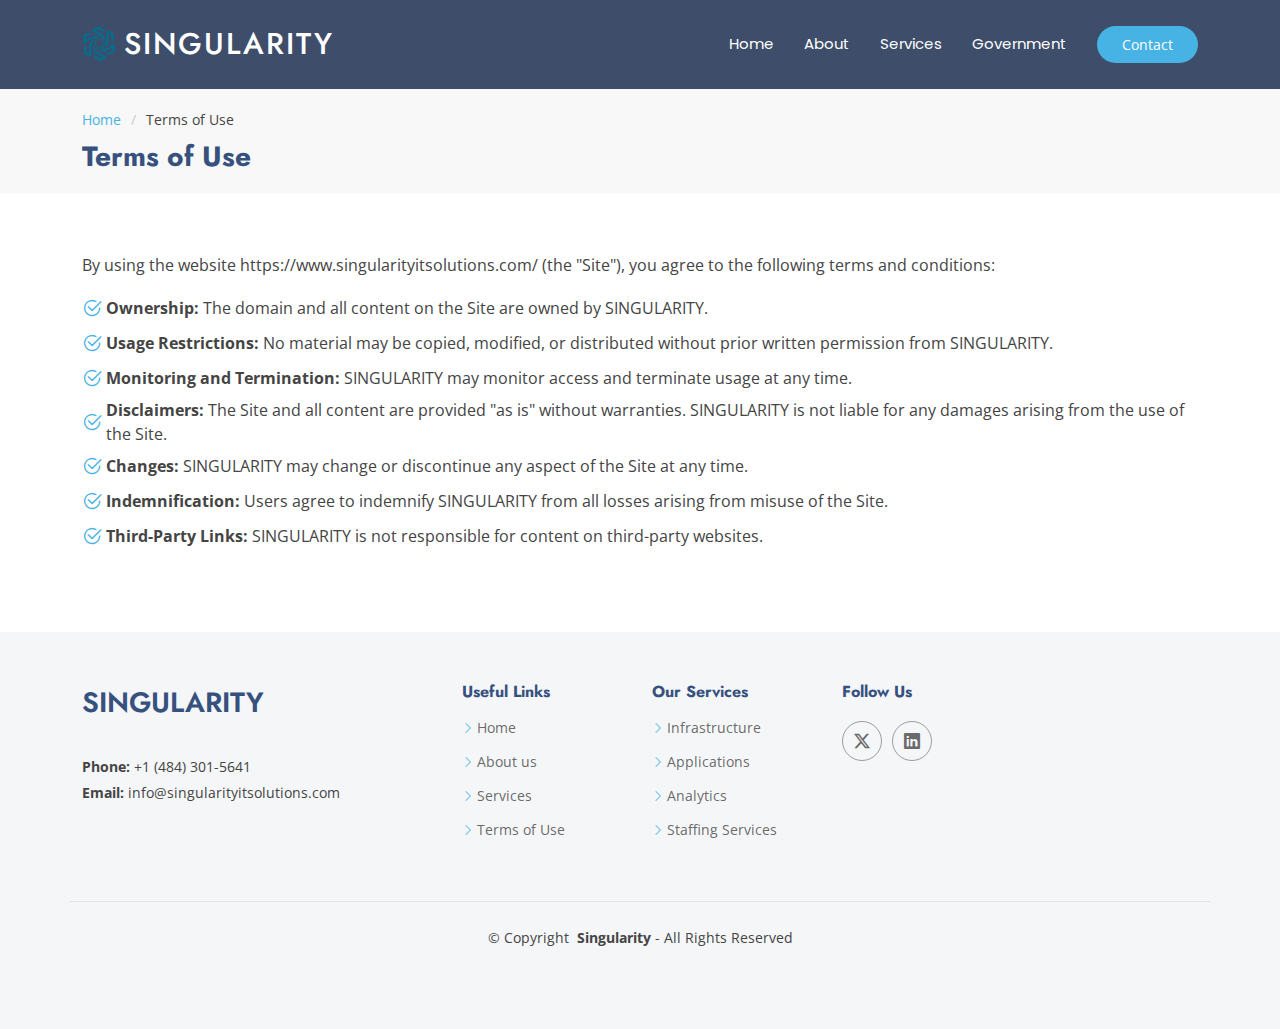
<file: terms.html>
<!DOCTYPE html>
<html lang="en">

<head>
  <meta charset="utf-8">
  <meta content="width=device-width, initial-scale=1.0" name="viewport">
  <title>About - Singularity</title>
  <meta content="" name="description">
  <meta content="" name="keywords">

  <!-- Favicons -->
  <link href="assets/img/favicon.png" rel="icon">
  <!-- <link href="assets/img/apple-touch-icon.png" rel="apple-touch-icon"> -->

  <!-- Fonts -->
  <link href="https://fonts.googleapis.com" rel="preconnect">
  <link href="https://fonts.gstatic.com" rel="preconnect" crossorigin>
  <link href="https://fonts.googleapis.com/css2?family=Open+Sans:ital,wght@0,300;0,400;0,500;0,600;0,700;0,800;1,300;1,400;1,500;1,600;1,700;1,800&family=Poppins:ital,wght@0,100;0,200;0,300;0,400;0,500;0,600;0,700;0,800;0,900;1,100;1,200;1,300;1,400;1,500;1,600;1,700;1,800;1,900&family=Jost:ital,wght@0,100;0,200;0,300;0,400;0,500;0,600;0,700;0,800;0,900;1,100;1,200;1,300;1,400;1,500;1,600;1,700;1,800;1,900&display=swap" rel="stylesheet">

  <!-- Vendor CSS Files -->
  <link href="assets/vendor/bootstrap/css/bootstrap.min.css" rel="stylesheet">
  <link href="assets/vendor/bootstrap-icons/bootstrap-icons.css" rel="stylesheet">
  <link href="assets/vendor/aos/aos.css" rel="stylesheet">
  <link href="assets/vendor/glightbox/css/glightbox.min.css" rel="stylesheet">
  <link href="assets/vendor/swiper/swiper-bundle.min.css" rel="stylesheet">

  <!-- Main CSS File -->
  <link href="assets/css/main.css" rel="stylesheet">

  <!-- =======================================================
  * Template Name: Singularity
  * Template URL: https://bootstrapmade.com/Singularity-free-bootstrap-html-template-corporate/
  * Updated: Jun 29 2024 with Bootstrap v5.3.3
  * Author: BootstrapMade.com
  * License: https://bootstrapmade.com/license/
  ======================================================== -->
</head>

<body class="about-page">
<!-- <body class="index-page"> -->

  <header id="header" class="header d-flex align-items-center sticky-top">
    <div class="container-fluid container-xl position-relative d-flex align-items-center">

      <a href="index.html" class="logo d-flex align-items-center me-auto">
        <!-- Uncomment the line below if you also wish to use an image logo -->
        <img src="assets/img/logo.png" alt="">
        <h1 class="sitename">Singularity</h1>
      </a>

      <nav id="navmenu" class="navmenu">
        <ul>
          <li><a href="index.html">Home</a></li>
          <li><a href="about.html">About</a></li>
          <li><a href="services.html">Services</a></li>
          <!-- <li><a href="#portfolio">Solutions</a></li> -->
          <!-- <li><a href="#team">Team</a></li> -->
          <li><a href="government.html">Government</a></li>
        </ul>
        <i class="mobile-nav-toggle d-xl-none bi bi-list"></i>
      </nav>

      <a class="btn-getstarted" href="index.html#contact">Contact</a>

    </div>
  </header>

  <main class="main">

    <!-- Page Title -->
    <div class="page-title" data-aos="fade">
      <div class="container">
        <nav class="breadcrumbs">
          <ol>
            <li><a href="index.html">Home</a></li>
            <li class="current">Terms of Use</li>
          </ol>
        </nav>
        <h1 style="align-content: center;">Terms of Use</h1>
      </div>
    </div>
    <!-- End Page Title -->   

    <!-- Terms Section -->
    <section id="about" class="about section">
      <div class="container" data-aos="fade-up" data-aos-delay="100">
        <div data-aos="fade-up" data-aos-delay="100">
          <p>
            By using the website https://www.singularityitsolutions.com/ (the "Site"), you agree to the following terms and conditions:
          </p>
          <ul>
            <li><i class="bi bi-check2-circle"></i> <span><strong>Ownership:</strong> The domain and all content on the Site are owned by SINGULARITY.</span></li>
            <li><i class="bi bi-check2-circle"></i> <span><strong>Usage Restrictions:</strong> No material may be copied, modified, or distributed without prior written permission from SINGULARITY.</span></li>
            <li><i class="bi bi-check2-circle"></i> <span><strong>Monitoring and Termination:</strong> SINGULARITY may monitor access and terminate usage at any time.</span></li>
            <li><i class="bi bi-check2-circle"></i> <span><strong>Disclaimers:</strong> The Site and all content are provided "as is" without warranties. SINGULARITY is not liable for any damages arising from the use of the Site.</span></li>
            <li><i class="bi bi-check2-circle"></i> <span><strong>Changes:</strong> SINGULARITY may change or discontinue any aspect of the Site at any time.</span></li>
            <li><i class="bi bi-check2-circle"></i> <span><strong>Indemnification:</strong> Users agree to indemnify SINGULARITY from all losses arising from misuse of the Site.</span></li>
            <li><i class="bi bi-check2-circle"></i> <span><strong>Third-Party Links:</strong> SINGULARITY is not responsible for content on third-party websites.</span></li>
          </ul>
        </div>
      </div>
    </section>
    <!-- /Terms Section -->

  </main>

  <footer id="footer" class="footer light-background">

    <div class="container footer-top">
      <div class="row gy-4">
        <div class="col-lg-4 col-md-6 footer-about">
          <a href="index.html" class="d-flex align-items-center">            
            <span class="sitename">Singularity</span>
          </a>
          <div class="footer-contact pt-3">
            <p class="mt-3"><strong>Phone:</strong> <span>+1 (484) 301-5641</span></p>
            <p><strong>Email:</strong> <span>info@singularityitsolutions.com</span></p>
          </div>
        </div>

        <div class="col-lg-2 col-md-3 footer-links">
          <h4>Useful Links</h4>
          <ul>
            <li><i class="bi bi-chevron-right"></i> <a href="index.html">Home</a></li>
            <li><i class="bi bi-chevron-right"></i> <a href="about.html">About us</a></li>
            <li><i class="bi bi-chevron-right"></i> <a href="services.html">Services</a></li>
            <li><i class="bi bi-chevron-right"></i> <a href="terms.html">Terms of Use</a></li>
          </ul>
        </div>

        <div class="col-lg-2 col-md-3 footer-links">
          <h4>Our Services</h4>
          <ul>
            <li><i class="bi bi-chevron-right"></i> <a href="services.html">Infrastructure</a></li>
            <li><i class="bi bi-chevron-right"></i> <a href="servicesap.html">Applications</a></li>
            <li><i class="bi bi-chevron-right"></i> <a href="servicesan.html">Analytics</a></li>
            <li><i class="bi bi-chevron-right"></i> <a href="servicesss.html">Staffing Services</a></li>
          </ul>
        </div>

        <div class="col-lg-4 col-md-12">
          <h4>Follow Us</h4>
          <div class="social-links d-flex">
            <a href="https://x.com/SingularityITS"><i class="bi bi-twitter-x"></i></a>
            <!-- <a href=""><i class="bi bi-facebook"></i></a> -->
            <!-- <a href=""><i class="bi bi-instagram"></i></a> -->
            <a href="https://www.linkedin.com/company/singularity-it-solutions"><i class="bi bi-linkedin"></i></a>
          </div>
        </div>

      </div>
    </div>

    <div class="container copyright text-center mt-4">
      <p>© <span>Copyright</span> <strong class="px-1 sitename">Singularity</strong><span>- All Rights Reserved</span></p>
      <div class="credits">
        <!-- All the links in the footer should remain intact. -->
        <!-- You can delete the links only if you've purchased the pro version. -->
        <!-- Licensing information: https://bootstrapmade.com/license/ -->
        <!-- Purchase the pro version with working PHP/AJAX contact form: [buy-url] -->
        <!-- Designed by <a href="https://bootstrapmade.com/">BootstrapMade</a> -->
      </div>
    </div>

  </footer>

  <!-- Scroll Top -->
  <a href="#" id="scroll-top" class="scroll-top d-flex align-items-center justify-content-center"><i class="bi bi-arrow-up-short"></i></a>

  <!-- Preloader -->
  <div id="preloader"></div>

  <!-- Vendor JS Files -->
  <script src="assets/vendor/bootstrap/js/bootstrap.bundle.min.js"></script>
  <script src="assets/vendor/php-email-form/validate.js"></script>
  <script src="assets/vendor/aos/aos.js"></script>
  <script src="assets/vendor/glightbox/js/glightbox.min.js"></script>
  <script src="assets/vendor/swiper/swiper-bundle.min.js"></script>
  <script src="assets/vendor/waypoints/noframework.waypoints.js"></script>
  <script src="assets/vendor/imagesloaded/imagesloaded.pkgd.min.js"></script>
  <script src="assets/vendor/isotope-layout/isotope.pkgd.min.js"></script>

  <!-- Main JS File -->
  <script src="assets/js/main.js"></script>

</body>

</html>
</file>
<file: assets/css/main.css>
/**
* Template Name: Singularity
* Template URL: https://bootstrapmade.com/Singularity-free-bootstrap-html-template-corporate/
* Updated: Jun 29 2024 with Bootstrap v5.3.3
* Author: BootstrapMade.com
* License: https://bootstrapmade.com/license/
*/

/*--------------------------------------------------------------
# Font & Color Variables
# Help: https://bootstrapmade.com/color-system/
--------------------------------------------------------------*/
/* Fonts */
:root {
  --default-font: "Open Sans",  system-ui, -apple-system, "Segoe UI", Roboto, "Helvetica Neue", Arial, "Noto Sans", "Liberation Sans", sans-serif, "Apple Color Emoji", "Segoe UI Emoji", "Segoe UI Symbol", "Noto Color Emoji";
  --heading-font: "Jost",  sans-serif;
  --nav-font: "Poppins",  sans-serif;
}

/* Global Colors - The following color variables are used throughout the website. Updating them here will change the color scheme of the entire website */
:root { 
  --background-color: #ffffff; /* Background color for the entire website, including individual sections */
  --default-color: #444444; /* Default color used for the majority of the text content across the entire website */
  --heading-color: #37517e; /* Color for headings, subheadings and title throughout the website */
  --accent-color: #47b2e4; /* Accent color that represents your brand on the website. It's used for buttons, links, and other elements that need to stand out */
  --surface-color: #ffffff; /* The surface color is used as a background of boxed elements within sections, such as cards, icon boxes, or other elements that require a visual separation from the global background. */
  --contrast-color: #ffffff; /* Contrast color for text, ensuring readability against backgrounds of accent, heading, or default colors. */
}

/* Nav Menu Colors - The following color variables are used specifically for the navigation menu. They are separate from the global colors to allow for more customization options */
:root {
  --nav-color: #ffffff;  /* The default color of the main navmenu links */
  --nav-hover-color: #47b2e4; /* Applied to main navmenu links when they are hovered over or active */
  --nav-mobile-background-color: #ffffff; /* Used as the background color for mobile navigation menu */
  --nav-dropdown-background-color: #ffffff; /* Used as the background color for dropdown items that appear when hovering over primary navigation items */
  --nav-dropdown-color: #444444; /* Used for navigation links of the dropdown items in the navigation menu. */
  --nav-dropdown-hover-color: #47b2e4; /* Similar to --nav-hover-color, this color is applied to dropdown navigation links when they are hovered over. */
}

/* Color Presets - These classes override global colors when applied to any section or element, providing reuse of the sam color scheme. */

.light-background {
  --background-color: #f5f6f8;
  --surface-color: #ffffff;
}

.dark-background {
  --background-color: #37517e;
  --default-color: #ffffff;
  --heading-color: #ffffff;
  --surface-color: #4668a2;
  --contrast-color: #ffffff;
}

/* Smooth scroll */
:root {
  scroll-behavior: smooth;
}

/*--------------------------------------------------------------
# General Styling & Shared Classes
--------------------------------------------------------------*/
body {
  color: var(--default-color);
  background-color: var(--background-color);
  font-family: var(--default-font);
  height: 100%
}

a {
  color: var(--accent-color);
  text-decoration: none;
  transition: 0.3s;
}

a:hover {
  color: color-mix(in srgb, var(--accent-color), transparent 25%);
  text-decoration: none;
}

h1,
h2,
h3,
h4,
h5,
h6 {
  color: var(--heading-color);
  font-family: var(--heading-font);
}

/* PHP Email Form Messages
------------------------------*/
.php-email-form .error-message {
  display: none;
  background: #df1529;
  color: #ffffff;
  text-align: left;
  padding: 15px;
  margin-bottom: 24px;
  font-weight: 600;
}

.php-email-form .sent-message {
  display: none;
  color: #ffffff;
  background: #059652;
  text-align: center;
  padding: 15px;
  margin-bottom: 24px;
  font-weight: 600;
}

.php-email-form .loading {
  display: none;
  background: var(--surface-color);
  text-align: center;
  padding: 15px;
  margin-bottom: 24px;
}

.php-email-form .loading:before {
  content: "";
  display: inline-block;
  border-radius: 50%;
  width: 24px;
  height: 24px;
  margin: 0 10px -6px 0;
  border: 3px solid var(--accent-color);
  border-top-color: var(--surface-color);
  animation: php-email-form-loading 1s linear infinite;
}

@keyframes php-email-form-loading {
  0% {
    transform: rotate(0deg);
  }

  100% {
    transform: rotate(360deg);
  }
}

/*--------------------------------------------------------------
# Global Header
--------------------------------------------------------------*/
.header {
  --background-color: #3d4d6a;
  --heading-color: #ffffff;
  color: var(--default-color);
  background-color: var(--background-color);
  padding: 15px 0;
  transition: all 0.5s;
  z-index: 997;
}

.header .logo {
  line-height: 1;
}

.header .logo img {
  max-height: 36px;
  margin-right: 8px;
}

.header .logo h1 {
  font-size: 30px;
  margin: 0;
  font-weight: 500;
  color: var(--heading-color);
  letter-spacing: 2px;
  text-transform: uppercase;
}

.header .btn-getstarted,
.header .btn-getstarted:focus {
  color: var(--contrast-color);
  background: var(--accent-color);
  font-size: 14px;
  padding: 8px 25px;
  margin: 0 0 0 30px;
  border-radius: 50px;
  transition: 0.3s;
}

.header .btn-getstarted:hover,
.header .btn-getstarted:focus:hover {
  color: var(--contrast-color);
  background: color-mix(in srgb, var(--accent-color), transparent 15%);
}

@media (max-width: 1200px) {
  .header .logo {
    order: 1;
  }

  .header .btn-getstarted {
    order: 2;
    margin: 0 15px 0 0;
    padding: 6px 15px;
  }

  .header .navmenu {
    order: 3;
  }
}

/* Index Page Header
------------------------------*/
.index-page .header {
  --background-color: rgba(255, 255, 255, 0);
  --heading-color: #ffffff;
  --nav-color: #ffffff;
}

/* Index Page Header on Scroll
------------------------------*/
.index-page.scrolled .header {
  --background-color: rgba(40, 58, 90, 0.9);
}

/*--------------------------------------------------------------
# Navigation Menu
--------------------------------------------------------------*/
/* Desktop Navigation */
@media (min-width: 1200px) {
  .navmenu {
    padding: 0;
  }

  .navmenu ul {
    margin: 0;
    padding: 0;
    display: flex;
    list-style: none;
    align-items: center;
  }

  .navmenu li {
    position: relative;
  }

  .navmenu a,
  .navmenu a:focus {
    color: var(--nav-color);
    padding: 18px 15px;
    font-size: 15px;
    font-family: var(--nav-font);
    font-weight: 400;
    display: flex;
    align-items: center;
    justify-content: space-between;
    white-space: nowrap;
    transition: 0.3s;
  }

  .navmenu a i,
  .navmenu a:focus i {
    font-size: 12px;
    line-height: 0;
    margin-left: 5px;
    transition: 0.3s;
  }

  .navmenu li:last-child a {
    padding-right: 0;
  }

  .navmenu li:hover>a,
  .navmenu .active,
  .navmenu .active:focus {
    color: var(--nav-hover-color);
  }

  .navmenu .dropdown ul {
    margin: 0;
    padding: 10px 0;
    background: var(--nav-dropdown-background-color);
    display: block;
    position: absolute;
    visibility: hidden;
    left: 14px;
    top: 130%;
    opacity: 0;
    transition: 0.3s;
    border-radius: 4px;
    z-index: 99;
    box-shadow: 0px 0px 30px rgba(0, 0, 0, 0.1);
  }

  .navmenu .dropdown ul li {
    min-width: 200px;
  }

  .navmenu .dropdown ul a {
    padding: 10px 20px;
    font-size: 15px;
    text-transform: none;
    color: var(--nav-dropdown-color);
  }

  .navmenu .dropdown ul a i {
    font-size: 12px;
  }

  .navmenu .dropdown ul a:hover,
  .navmenu .dropdown ul .active:hover,
  .navmenu .dropdown ul li:hover>a {
    color: var(--nav-dropdown-hover-color);
  }

  .navmenu .dropdown:hover>ul {
    opacity: 1;
    top: 100%;
    visibility: visible;
  }

  .navmenu .dropdown .dropdown ul {
    top: 0;
    left: -90%;
    visibility: hidden;
  }

  .navmenu .dropdown .dropdown:hover>ul {
    opacity: 1;
    top: 0;
    left: -100%;
    visibility: visible;
  }

  .navmenu .megamenu {
    position: static;
  }

  .navmenu .megamenu ul {
    margin: 0;
    padding: 10px;
    background: var(--nav-dropdown-background-color);
    box-shadow: 0px 0px 20px rgba(0, 0, 0, 0.1);
    position: absolute;
    top: 130%;
    left: 0;
    right: 0;
    visibility: hidden;
    opacity: 0;
    display: flex;
    transition: 0.3s;
    border-radius: 4px;
    z-index: 99;
  }

  .navmenu .megamenu ul li {
    flex: 1;
  }

  .navmenu .megamenu ul li a,
  .navmenu .megamenu ul li:hover>a {
    padding: 10px 20px;
    font-size: 15px;
    color: var(--nav-dropdown-color);
  }

  .navmenu .megamenu ul li a:hover,
  .navmenu .megamenu ul li .active,
  .navmenu .megamenu ul li .active:hover {
    color: var(--nav-dropdown-hover-color);
  }

  .navmenu .megamenu:hover>ul {
    opacity: 1;
    top: 100%;
    visibility: visible;
  }

  .navmenu .dd-box-shadow {
    box-shadow: 0px 0px 30px rgba(0, 0, 0, 0.1);
  }
}

/* Mobile Navigation */
@media (max-width: 1199px) {
  .mobile-nav-toggle {
    color: var(--nav-color);
    font-size: 28px;
    line-height: 0;
    margin-right: 10px;
    cursor: pointer;
    transition: color 0.3s;
  }

  .navmenu {
    padding: 0;
    z-index: 9997;
  }

  .navmenu ul {
    display: none;
    position: absolute;
    inset: 60px 20px 20px 20px;
    padding: 10px 0;
    margin: 0;
    border-radius: 6px;
    background-color: var(--nav-mobile-background-color);
    overflow-y: auto;
    transition: 0.3s;
    z-index: 9998;
    box-shadow: 0px 0px 30px rgba(0, 0, 0, 0.1);
  }

  .navmenu a,
  .navmenu a:focus {
    color: var(--nav-dropdown-color);
    padding: 10px 20px;
    font-family: var(--nav-font);
    font-size: 17px;
    font-weight: 500;
    display: flex;
    align-items: center;
    justify-content: space-between;
    white-space: nowrap;
    transition: 0.3s;
  }

  .navmenu a i,
  .navmenu a:focus i {
    font-size: 12px;
    line-height: 0;
    margin-left: 5px;
    width: 30px;
    height: 30px;
    display: flex;
    align-items: center;
    justify-content: center;
    border-radius: 50%;
    transition: 0.3s;
    background-color: color-mix(in srgb, var(--accent-color), transparent 90%);
  }

  .navmenu a i:hover,
  .navmenu a:focus i:hover {
    background-color: var(--accent-color);
    color: var(--contrast-color);
  }

  .navmenu a:hover,
  .navmenu .active,
  .navmenu .active:focus {
    color: var(--nav-dropdown-hover-color);
  }

  .navmenu .active i,
  .navmenu .active:focus i {
    background-color: var(--accent-color);
    color: var(--contrast-color);
    transform: rotate(180deg);
  }

  .navmenu .dropdown ul {
    position: static;
    display: none;
    z-index: 99;
    padding: 10px 0;
    margin: 10px 20px;
    background-color: var(--nav-dropdown-background-color);
    border: 1px solid color-mix(in srgb, var(--default-color), transparent 90%);
    box-shadow: none;
    transition: all 0.5s ease-in-out;
  }

  .navmenu .dropdown ul ul {
    background-color: rgba(33, 37, 41, 0.1);
  }

  .navmenu .dropdown>.dropdown-active {
    display: block;
    background-color: rgba(33, 37, 41, 0.03);
  }

  .mobile-nav-active {
    overflow: hidden;
  }

  .mobile-nav-active .mobile-nav-toggle {
    color: #fff;
    position: absolute;
    font-size: 32px;
    top: 15px;
    right: 15px;
    margin-right: 0;
    z-index: 9999;
  }

  .mobile-nav-active .navmenu {
    position: fixed;
    overflow: hidden;
    inset: 0;
    background: rgba(33, 37, 41, 0.8);
    transition: 0.3s;
  }

  .mobile-nav-active .navmenu>ul {
    display: block;
  }
}

/*--------------------------------------------------------------
# Global Footer
--------------------------------------------------------------*/
.footer {
  color: var(--default-color);
  background-color: var(--background-color);
  font-size: 14px;
  padding-bottom: 50px;
  position: relative;
}

.footer .footer-newsletter {
  background-color: color-mix(in srgb, var(--heading-color), transparent 95%);
  padding: 50px 0;
}

.footer .footer-newsletter h4 {
  font-size: 24px;
}

.footer .footer-newsletter .newsletter-form {
  margin-top: 30px;
  margin-bottom: 15px;
  padding: 6px 8px;
  position: relative;
  background-color: color-mix(in srgb, var(--background-color), transparent 50%);
  border: 1px solid color-mix(in srgb, var(--default-color), transparent 90%);
  box-shadow: 0px 2px 25px rgba(0, 0, 0, 0.1);
  display: flex;
  transition: 0.3s;
  border-radius: 50px;
}

.footer .footer-newsletter .newsletter-form:focus-within {
  border-color: var(--accent-color);
}

.footer .footer-newsletter .newsletter-form input[type=email] {
  border: 0;
  padding: 4px;
  width: 100%;
  background-color: color-mix(in srgb, var(--background-color), transparent 50%);
  color: var(--default-color);
}

.footer .footer-newsletter .newsletter-form input[type=email]:focus-visible {
  outline: none;
}

.footer .footer-newsletter .newsletter-form input[type=submit] {
  border: 0;
  font-size: 16px;
  padding: 0 20px;
  margin: -7px -8px -7px 0;
  background: var(--accent-color);
  color: var(--contrast-color);
  transition: 0.3s;
  border-radius: 50px;
}

.footer .footer-newsletter .newsletter-form input[type=submit]:hover {
  background: color-mix(in srgb, var(--accent-color), transparent 20%);
}

.footer .footer-top {
  padding-top: 50px;
}

.footer .social-links a {
  display: flex;
  align-items: center;
  justify-content: center;
  width: 40px;
  height: 40px;
  border-radius: 50%;
  border: 1px solid color-mix(in srgb, var(--default-color), transparent 50%);
  font-size: 16px;
  color: color-mix(in srgb, var(--default-color), transparent 20%);
  margin-right: 10px;
  transition: 0.3s;
}

.footer .social-links a:hover {
  color: var(--accent-color);
  border-color: var(--accent-color);
}

.footer h4 {
  font-size: 16px;
  font-weight: bold;
  position: relative;
  padding-bottom: 12px;
}

.footer .footer-links {
  margin-bottom: 30px;
}

.footer .footer-links ul {
  list-style: none;
  padding: 0;
  margin: 0;
}

.footer .footer-links ul i {
  margin-right: 3px;
  font-size: 12px;
  line-height: 0;
  color: var(--accent-color);
}

.footer .footer-links ul li {
  padding: 10px 0;
  display: flex;
  align-items: center;
}

.footer .footer-links ul li:first-child {
  padding-top: 0;
}

.footer .footer-links ul a {
  display: inline-block;
  color: color-mix(in srgb, var(--default-color), transparent 20%);
  line-height: 1;
}

.footer .footer-links ul a:hover {
  color: var(--accent-color);
}

.footer .footer-about a {
  color: var(--heading-color);
  font-size: 28px;
  font-weight: 600;
  text-transform: uppercase;
  font-family: var(--heading-font);
}

.footer .footer-contact p {
  margin-bottom: 5px;
}

.footer .copyright {
  padding-top: 25px;
  padding-bottom: 25px;
  border-top: 1px solid color-mix(in srgb, var(--default-color), transparent 90%);
}

.footer .copyright p {
  margin-bottom: 0;
}

.footer .credits {
  margin-top: 6px;
  font-size: 13px;
}

/*--------------------------------------------------------------
# Preloader
--------------------------------------------------------------*/
#preloader {
  position: fixed;
  inset: 0;
  z-index: 999999;
  overflow: hidden;
  background: var(--background-color);
  transition: all 0.6s ease-out;
}

#preloader:before {
  content: "";
  position: fixed;
  top: calc(50% - 30px);
  left: calc(50% - 30px);
  border: 6px solid #ffffff;
  border-color: var(--accent-color) transparent var(--accent-color) transparent;
  border-radius: 50%;
  width: 60px;
  height: 60px;
  animation: animate-preloader 1.5s linear infinite;
}

@keyframes animate-preloader {
  0% {
    transform: rotate(0deg);
  }

  100% {
    transform: rotate(360deg);
  }
}

/*--------------------------------------------------------------
# Scroll Top Button
--------------------------------------------------------------*/
.scroll-top {
  position: fixed;
  visibility: hidden;
  opacity: 0;
  right: 15px;
  bottom: -15px;
  z-index: 99999;
  background-color: var(--accent-color);
  width: 44px;
  height: 44px;
  border-radius: 50px;
  transition: all 0.4s;
}

.scroll-top i {
  font-size: 24px;
  color: var(--contrast-color);
  line-height: 0;
}

.scroll-top:hover {
  background-color: color-mix(in srgb, var(--accent-color), transparent 20%);
  color: var(--contrast-color);
}

.scroll-top.active {
  visibility: visible;
  opacity: 1;
  bottom: 15px;
}

/*--------------------------------------------------------------
# Disable aos animation delay on mobile devices
--------------------------------------------------------------*/
@media screen and (max-width: 768px) {
  [data-aos-delay] {
    transition-delay: 0 !important;
  }
}

/*--------------------------------------------------------------
# Global Page Titles & Breadcrumbs
--------------------------------------------------------------*/
.page-title {
  --background-color: color-mix(in srgb, var(--default-color), transparent 96%);
  color: var(--default-color);
  background-color: var(--background-color);
  padding: 20px 0;
  position: relative;
}

.page-title h1 {
  font-size: 28px;
  font-weight: 700;
  margin: 0;
}

.page-title .breadcrumbs ol {
  display: flex;
  flex-wrap: wrap;
  list-style: none;
  padding: 0 0 10px 0;
  margin: 0;
  font-size: 14px;
}

.page-title .breadcrumbs ol li+li {
  padding-left: 10px;
}

.page-title .breadcrumbs ol li+li::before {
  content: "/";
  display: inline-block;
  padding-right: 10px;
  color: color-mix(in srgb, var(--default-color), transparent 70%);
}

/*--------------------------------------------------------------
# Global Sections
--------------------------------------------------------------*/
section,
.section {
  color: var(--default-color);
  background-color: var(--background-color);
  padding: 60px 0;
  scroll-margin-top: 88px;
  overflow: clip;
}

@media (max-width: 1199px) {

  section,
  .section {
    scroll-margin-top: 66px;
  }
}

/*--------------------------------------------------------------
# Global Section Titles
--------------------------------------------------------------*/
.section-title {
  text-align: center;
  padding-bottom: 60px;
  position: relative;
}

.section-title h2 {
  font-size: 32px;
  font-weight: 700;
  margin-bottom: 20px;
  padding-bottom: 20px;
  text-transform: uppercase;
  position: relative;
}

.section-title h2:before {
  content: "";
  position: absolute;
  display: block;
  width: 160px;
  height: 1px;
  background: color-mix(in srgb, var(--default-color), transparent 60%);
  left: 0;
  right: 0;
  bottom: 1px;
  margin: auto;
}

.section-title h2::after {
  content: "";
  position: absolute;
  display: block;
  width: 60px;
  height: 3px;
  background: var(--accent-color);
  left: 0;
  right: 0;
  bottom: 0;
  margin: auto;
}

.section-title p {
  margin-bottom: 0;
}

/*--------------------------------------------------------------
# Hero Section
--------------------------------------------------------------*/
.hero {
  width: 100%;
  min-height: 80vh;
  position: relative;
  padding: 120px 0 60px 0;
  display: flex;
  align-items: center;
}

.hero h1 {
  margin: 0;
  font-size: 48px;
  font-weight: 700;
  line-height: 56px;
}

.hero p {
  color: color-mix(in srgb, var(--default-color), transparent 30%);
  margin: 5px 0 30px 0;
  font-size: 22px;
  line-height: 1.3;
  font-weight: 600;
}

.hero .btn-get-started {
  color: var(--contrast-color);
  background: var(--accent-color);
  font-family: var(--heading-font);
  font-weight: 500;
  font-size: 15px;
  letter-spacing: 1px;
  display: inline-block;
  padding: 10px 28px 12px 28px;
  border-radius: 50px;
  transition: 0.5s;
}

.hero .btn-get-started:hover {
  color: var(--contrast-color);
  background: color-mix(in srgb, var(--accent-color), transparent 15%);
}

.hero .btn-watch-video {
  font-size: 16px;
  transition: 0.5s;
  margin-left: 25px;
  color: var(--default-color);
  font-weight: 600;
}

.hero .btn-watch-video i {
  color: var(--contrast-color);
  font-size: 32px;
  transition: 0.3s;
  line-height: 0;
  margin-right: 8px;
}

.hero .btn-watch-video:hover {
  color: var(--accent-color);
}

.hero .btn-watch-video:hover i {
  color: color-mix(in srgb, var(--accent-color), transparent 15%);
}

.hero .animated {
  animation: up-down 2s ease-in-out infinite alternate-reverse both;
}

@media (max-width: 640px) {
  .hero h1 {
    font-size: 28px;
    line-height: 36px;
  }

  .hero p {
    font-size: 18px;
    line-height: 24px;
    margin-bottom: 30px;
  }

  .hero .btn-get-started,
  .hero .btn-watch-video {
    font-size: 13px;
  }
}

@keyframes up-down {
  0% {
    transform: translateY(10px);
  }

  100% {
    transform: translateY(-10px);
  }
}

/*--------------------------------------------------------------
# Clients Section
--------------------------------------------------------------*/
.clients {
  padding: 12px 0;
}

.clients .swiper {
  padding: 10px 0;
}

.clients .swiper-wrapper {
  height: auto;
}

.clients .swiper-slide img {
  transition: 0.3s;
  padding: 0 10px;
}

.clients .swiper-slide img:hover {
  transform: scale(1.1);
}

/*--------------------------------------------------------------
# About Section
--------------------------------------------------------------*/
.about ul {
  list-style: none;
  padding: 0;
}

.about ul li {
  padding-bottom: 5px;
  display: flex;
  align-items: center;
}

.about ul i {
  font-size: 20px;
  padding-right: 4px;
  color: var(--accent-color);
}

.about .read-more {
  color: var(--accent-color);
  font-family: var(--heading-font);
  font-weight: 500;
  font-size: 16px;
  letter-spacing: 1px;
  padding: 8px 28px;
  border-radius: 5px;
  transition: 0.3s;
  display: inline-flex;
  align-items: center;
  justify-content: center;
  border: 2px solid var(--accent-color);
}

.about .read-more i {
  font-size: 18px;
  margin-left: 5px;
  line-height: 0;
  transition: 0.3s;
}

.about .read-more:hover {
  background: var(--accent-color);
  color: var(--contrast-color);
}

.about .read-more:hover i {
  transform: translate(5px, 0);
}

/*--------------------------------------------------------------
# Why Us Section
--------------------------------------------------------------*/
.why-us {
  padding: 30px 0;
}

.why-us .content h3 {
  font-weight: 400;
  font-size: 34px;
}

.why-us .content p {
  color: color-mix(in srgb, var(--default-color), transparent 30%);
}

.why-us .faq-container .faq-item {
  background-color: var(--surface-color);
  position: relative;
  padding: 20px;
  margin-bottom: 20px;
  box-shadow: 0px 5px 25px 0px rgba(0, 0, 0, 0.1);
  overflow: hidden;
}

.why-us .faq-container .faq-item:last-child {
  margin-bottom: 0;
}

.why-us .faq-container .faq-item h3 {
  font-weight: 500;
  font-size: 17px;
  line-height: 24px;
  margin: 0 30px 0 0;
  transition: 0.3s;
  cursor: pointer;
}

.why-us .faq-container .faq-item h3 span {
  color: var(--accent-color);
  padding-right: 5px;
  font-weight: 600;
}

.why-us .faq-container .faq-item h3:hover {
  color: var(--accent-color);
}

.why-us .faq-container .faq-item .faq-content {
  display: grid;
  grid-template-rows: 0fr;
  transition: 0.3s ease-in-out;
  visibility: hidden;
  opacity: 0;
}

.why-us .faq-container .faq-item .faq-content p {
  margin-bottom: 0;
  overflow: hidden;
}

.why-us .faq-container .faq-item .faq-icon {
  position: absolute;
  top: 22px;
  left: 20px;
  font-size: 22px;
  line-height: 0;
  transition: 0.3s;
  color: var(--accent-color);
}

.why-us .faq-container .faq-item .faq-toggle {
  position: absolute;
  top: 20px;
  right: 20px;
  font-size: 16px;
  line-height: 0;
  transition: 0.3s;
  cursor: pointer;
}

.why-us .faq-container .faq-item .faq-toggle:hover {
  color: var(--accent-color);
}

.why-us .faq-container .faq-active h3 {
  color: var(--accent-color);
}

.why-us .faq-container .faq-active .faq-content {
  grid-template-rows: 1fr;
  visibility: visible;
  opacity: 1;
  padding-top: 10px;
}

.why-us .faq-container .faq-active .faq-toggle {
  transform: rotate(90deg);
  color: var(--accent-color);
}

.why-us .why-us-img {
  display: flex;
  align-items: center;
  justify-content: center;
}

.why-us .why-us-img img {
  max-height: 70%;
}

/*--------------------------------------------------------------
# Skills Section
--------------------------------------------------------------*/
.skills .content h3 {
  font-size: 2rem;
  font-weight: 700;
}

.skills .content p {
  color: color-mix(in srgb, var(--default-color), transparent 30%);
}

.skills .content p:last-child {
  margin-bottom: 0;
}

.skills .content ul {
  list-style: none;
  padding: 0;
}

.skills .content ul li {
  padding-bottom: 10px;
}

.skills .progress {
  height: 60px;
  display: block;
  background: none;
  border-radius: 0;
}

.skills .progress .skill {
  color: var(--default-color);
  padding: 0;
  margin: 0 0 6px 0;
  text-transform: uppercase;
  display: block;
  font-weight: 600;
  font-family: var(--heading-font);
}

.skills .progress .skill .val {
  float: right;
  font-style: normal;
}

.skills .progress-bar-wrap {
  background: color-mix(in srgb, var(--heading-color), transparent 90%);
  height: 10px;
}

.skills .progress-bar {
  width: 1px;
  height: 10px;
  transition: 0.9s;
  background-color: var(--heading-color);
}

/*--------------------------------------------------------------
# Services Section
--------------------------------------------------------------*/
.services .service-item {
  background-color: var(--surface-color);
  box-shadow: 0px 5px 90px 0px rgba(0, 0, 0, 0.1);
  padding: 50px 30px;
  transition: all ease-in-out 0.4s;
  height: 100%;
}

.services .service-item .icon {
  margin-bottom: 10px;
}

.services .service-item .icon i {
  color: var(--accent-color);
  font-size: 36px;
  transition: 0.3s;
}

.services .service-item h4 {
  font-weight: 700;
  margin-bottom: 15px;
  font-size: 20px;
}

.services .service-item h4 a {
  color: var(--heading-color);
  transition: ease-in-out 0.3s;
}

.services .service-item p {
  line-height: 24px;
  font-size: 14px;
  margin-bottom: 0;
}

.services .service-item:hover {
  transform: translateY(-10px);
}

.services .service-item:hover h4 a {
  color: var(--accent-color);
}

/*--------------------------------------------------------------
# Call To Action Section
--------------------------------------------------------------*/
.call-to-action {
  padding: 120px 0;
  position: relative;
  clip-path: inset(0);
}

.call-to-action img {
  position: fixed;
  top: 0;
  left: 0;
  display: block;
  width: 100%;
  height: 100%;
  object-fit: cover;
  z-index: 1;
}

.call-to-action:before {
  content: "";
  background: color-mix(in srgb, var(--background-color), transparent 35%);
  position: absolute;
  inset: 0;
  z-index: 2;
}

.call-to-action .container {
  position: relative;
  z-index: 3;
}

.call-to-action h3 {
  color: var(--default-color);
  font-size: 28px;
  font-weight: 700;
}

.call-to-action p {
  color: var(--default-color);
}

.call-to-action .cta-btn {
  font-family: var(--heading-font);
  font-weight: 500;
  font-size: 16px;
  letter-spacing: 1px;
  display: inline-block;
  padding: 12px 40px;
  border-radius: 50px;
  transition: 0.5s;
  margin: 10px;
  border: 2px solid var(--contrast-color);
  color: var(--contrast-color);
}

.call-to-action .cta-btn:hover {
  background: var(--accent-color);
  border: 2px solid var(--accent-color);
}

/*--------------------------------------------------------------
# Portfolio Section
--------------------------------------------------------------*/
.portfolio .portfolio-filters {
  padding: 0;
  margin: 0 auto 20px auto;
  list-style: none;
  text-align: center;
}

.portfolio .portfolio-filters li {
  cursor: pointer;
  display: inline-block;
  padding: 8px 20px 10px 20px;
  margin: 0;
  font-size: 15px;
  font-weight: 500;
  line-height: 1;
  margin-bottom: 5px;
  border-radius: 50px;
  transition: all 0.3s ease-in-out;
  font-family: var(--heading-font);
}

.portfolio .portfolio-filters li:hover,
.portfolio .portfolio-filters li.filter-active {
  color: var(--contrast-color);
  background-color: var(--accent-color);
}

.portfolio .portfolio-filters li:first-child {
  margin-left: 0;
}

.portfolio .portfolio-filters li:last-child {
  margin-right: 0;
}

@media (max-width: 575px) {
  .portfolio .portfolio-filters li {
    font-size: 14px;
    margin: 0 0 10px 0;
  }
}

.portfolio .portfolio-item {
  position: relative;
  overflow: hidden;
}

.portfolio .portfolio-item .portfolio-info {
  opacity: 0;
  position: absolute;
  left: 12px;
  right: 12px;
  bottom: -100%;
  z-index: 3;
  transition: all ease-in-out 0.5s;
  background: color-mix(in srgb, var(--background-color), transparent 10%);
  padding: 15px;
}

.portfolio .portfolio-item .portfolio-info h4 {
  font-size: 18px;
  font-weight: 600;
  padding-right: 50px;
}

.portfolio .portfolio-item .portfolio-info p {
  color: color-mix(in srgb, var(--default-color), transparent 30%);
  font-size: 14px;
  margin-bottom: 0;
  padding-right: 50px;
}

.portfolio .portfolio-item .portfolio-info .preview-link,
.portfolio .portfolio-item .portfolio-info .details-link {
  position: absolute;
  right: 50px;
  font-size: 24px;
  top: calc(50% - 14px);
  color: color-mix(in srgb, var(--default-color), transparent 30%);
  transition: 0.3s;
  line-height: 0;
}

.portfolio .portfolio-item .portfolio-info .preview-link:hover,
.portfolio .portfolio-item .portfolio-info .details-link:hover {
  color: var(--accent-color);
}

.portfolio .portfolio-item .portfolio-info .details-link {
  right: 14px;
  font-size: 28px;
}

.portfolio .portfolio-item:hover .portfolio-info {
  opacity: 1;
  bottom: 0;
}

/*--------------------------------------------------------------
# Team Section
--------------------------------------------------------------*/
.team .team-member {
  background-color: var(--surface-color);
  box-shadow: 0px 2px 15px rgba(0, 0, 0, 0.1);
  position: relative;
  border-radius: 5px;
  transition: 0.5s;
  padding: 30px;
  height: 100%;
}

@media (max-width: 468px) {
  .team .team-member {
    flex-direction: column;
    justify-content: center !important;
    align-items: center !important;
  }
}

.team .team-member .pic {
  overflow: hidden;
  width: 150px;
  border-radius: 50%;
  flex-shrink: 0;
}

.team .team-member .pic img {
  transition: ease-in-out 0.3s;
}

.team .team-member:hover {
  transform: translateY(-10px);
}

.team .team-member .member-info {
  padding-left: 30px;
}

@media (max-width: 468px) {
  .team .team-member .member-info {
    padding: 30px 0 0 0;
    text-align: center;
  }
}

.team .team-member h4 {
  font-weight: 700;
  margin-bottom: 5px;
  font-size: 20px;
}

.team .team-member span {
  display: block;
  font-size: 15px;
  padding-bottom: 10px;
  position: relative;
  font-weight: 500;
}

.team .team-member span::after {
  content: "";
  position: absolute;
  display: block;
  width: 50px;
  height: 1px;
  background: color-mix(in srgb, var(--default-color), transparent 85%);
  bottom: 0;
  left: 0;
}

@media (max-width: 468px) {
  .team .team-member span::after {
    left: calc(50% - 25px);
  }
}

.team .team-member p {
  margin: 10px 0 0 0;
  font-size: 14px;
}

.team .team-member .social {
  margin-top: 12px;
  display: flex;
  align-items: center;
  justify-content: start;
  width: 100%;
}

@media (max-width: 468px) {
  .team .team-member .social {
    justify-content: center;
  }
}

.team .team-member .social a {
  background: color-mix(in srgb, var(--default-color), transparent 94%);
  transition: ease-in-out 0.3s;
  display: flex;
  align-items: center;
  justify-content: center;
  border-radius: 50px;
  width: 36px;
  height: 36px;
}

.team .team-member .social a i {
  color: color-mix(in srgb, var(--default-color), transparent 20%);
  font-size: 16px;
  margin: 0 2px;
}

.team .team-member .social a:hover {
  background: var(--accent-color);
}

.team .team-member .social a:hover i {
  color: var(--contrast-color);
}

.team .team-member .social a+a {
  margin-left: 8px;
}

/*--------------------------------------------------------------
# Pricing Section
--------------------------------------------------------------*/
.pricing .pricing-item {
  background-color: var(--surface-color);
  box-shadow: 0 3px 20px -2px rgba(0, 0, 0, 0.1);
  border-top: 4px solid var(--background-color);
  padding: 60px 40px;
  height: 100%;
  border-radius: 5px;
}

.pricing h3 {
  font-weight: 600;
  margin-bottom: 15px;
  font-size: 20px;
}

.pricing h4 {
  color: var(--accent-color);
  font-size: 48px;
  font-weight: 400;
  font-family: var(--heading-font);
  margin-bottom: 0;
}

.pricing h4 sup {
  font-size: 28px;
}

.pricing h4 span {
  color: color-mix(in srgb, var(--default-color), transparent 50%);
  font-size: 18px;
}

.pricing ul {
  padding: 20px 0;
  list-style: none;
  color: color-mix(in srgb, var(--default-color), transparent 30%);
  text-align: left;
  line-height: 20px;
}

.pricing ul li {
  padding: 10px 0;
  display: flex;
  align-items: center;
}

.pricing ul i {
  color: #059652;
  font-size: 24px;
  padding-right: 3px;
}

.pricing ul .na {
  color: color-mix(in srgb, var(--default-color), transparent 60%);
}

.pricing ul .na i {
  color: color-mix(in srgb, var(--default-color), transparent 60%);
}

.pricing ul .na span {
  text-decoration: line-through;
}

.pricing .buy-btn {
  color: var(--accent-color);
  display: inline-block;
  padding: 8px 35px 10px 35px;
  border-radius: 50px;
  transition: none;
  font-size: 16px;
  font-weight: 500;
  font-family: var(--heading-font);
  transition: 0.3s;
  border: 1px solid var(--accent-color);
}

.pricing .buy-btn:hover {
  background: var(--accent-color);
  color: var(--contrast-color);
}

.pricing .featured {
  border-top-color: var(--accent-color);
}

.pricing .featured .buy-btn {
  background: var(--accent-color);
  color: var(--contrast-color);
}

@media (max-width: 992px) {
  .pricing .box {
    max-width: 60%;
    margin: 0 auto 30px auto;
  }
}

@media (max-width: 767px) {
  .pricing .box {
    max-width: 80%;
    margin: 0 auto 30px auto;
  }
}

@media (max-width: 420px) {
  .pricing .box {
    max-width: 100%;
    margin: 0 auto 30px auto;
  }
}

/*--------------------------------------------------------------
# Testimonials Section
--------------------------------------------------------------*/
.testimonials .section-header {
  margin-bottom: 40px;
}

.testimonials .testimonials-carousel,
.testimonials .testimonials-slider {
  overflow: hidden;
}

.testimonials .testimonial-item {
  text-align: center;
}

.testimonials .testimonial-item .testimonial-img {
  width: 120px;
  border-radius: 50%;
  border: 4px solid var(--background-color);
  margin: 0 auto;
}

.testimonials .testimonial-item h3 {
  font-size: 20px;
  font-weight: bold;
  margin: 10px 0 5px 0;
}

.testimonials .testimonial-item h4 {
  font-size: 14px;
  color: color-mix(in srgb, var(--default-color), transparent 40%);
  margin: 0 0 15px 0;
}

.testimonials .testimonial-item .stars {
  margin-bottom: 15px;
}

.testimonials .testimonial-item .stars i {
  color: #ffc107;
  margin: 0 1px;
}

.testimonials .testimonial-item .quote-icon-left,
.testimonials .testimonial-item .quote-icon-right {
  color: color-mix(in srgb, var(--accent-color), transparent 50%);
  font-size: 26px;
  line-height: 0;
}

.testimonials .testimonial-item .quote-icon-left {
  display: inline-block;
  left: -5px;
  position: relative;
}

.testimonials .testimonial-item .quote-icon-right {
  display: inline-block;
  right: -5px;
  position: relative;
  top: 10px;
  transform: scale(-1, -1);
}

.testimonials .testimonial-item p {
  font-style: italic;
  margin: 0 auto 15px auto;
}

.testimonials .swiper-wrapper {
  height: auto;
}

.testimonials .swiper-pagination {
  margin-top: 20px;
  position: relative;
}

.testimonials .swiper-pagination .swiper-pagination-bullet {
  width: 12px;
  height: 12px;
  opacity: 1;
  background-color: color-mix(in srgb, var(--default-color), transparent 85%);
}

.testimonials .swiper-pagination .swiper-pagination-bullet-active {
  background-color: var(--accent-color);
}

@media (min-width: 992px) {
  .testimonials .testimonial-item p {
    width: 80%;
  }
}

/*--------------------------------------------------------------
# Faq 2 Section
--------------------------------------------------------------*/
.faq-2 .faq-container {
  margin-top: 15px;
}

.faq-2 .faq-container .faq-item {
  background-color: var(--surface-color);
  position: relative;
  padding: 20px;
  margin-bottom: 20px;
  overflow: hidden;
}

.faq-2 .faq-container .faq-item:last-child {
  margin-bottom: 0;
}

.faq-2 .faq-container .faq-item h3 {
  font-weight: 600;
  font-size: 18px;
  line-height: 24px;
  margin: 0 30px 0 32px;
  transition: 0.3s;
  cursor: pointer;
}

.faq-2 .faq-container .faq-item h3 span {
  color: var(--accent-color);
  padding-right: 5px;
}

.faq-2 .faq-container .faq-item h3:hover {
  color: var(--accent-color);
}

.faq-2 .faq-container .faq-item .faq-content {
  display: grid;
  grid-template-rows: 0fr;
  transition: 0.3s ease-in-out;
  visibility: hidden;
  opacity: 0;
}

.faq-2 .faq-container .faq-item .faq-content p {
  margin-bottom: 0;
  overflow: hidden;
}

.faq-2 .faq-container .faq-item .faq-icon {
  position: absolute;
  top: 22px;
  left: 20px;
  font-size: 20px;
  line-height: 0;
  transition: 0.3s;
  color: var(--accent-color);
}

.faq-2 .faq-container .faq-item .faq-toggle {
  position: absolute;
  top: 20px;
  right: 20px;
  font-size: 16px;
  line-height: 0;
  transition: 0.3s;
  cursor: pointer;
}

.faq-2 .faq-container .faq-item .faq-toggle:hover {
  color: var(--accent-color);
}

.faq-2 .faq-container .faq-active h3 {
  color: var(--accent-color);
}

.faq-2 .faq-container .faq-active .faq-content {
  grid-template-rows: 1fr;
  visibility: visible;
  opacity: 1;
  padding-top: 10px;
}

.faq-2 .faq-container .faq-active .faq-toggle {
  transform: rotate(90deg);
  color: var(--accent-color);
}

/*--------------------------------------------------------------
# Contact Section
--------------------------------------------------------------*/
.contact .info-wrap {
  background-color: var(--surface-color);
  box-shadow: 0px 0px 20px rgba(0, 0, 0, 0.1);
  border-top: 3px solid var(--accent-color);
  border-bottom: 3px solid var(--accent-color);
  padding: 30px;
  height: 100%;
}

@media (max-width: 575px) {
  .contact .info-wrap {
    padding: 20px;
  }
}

.contact .info-item {
  margin-bottom: 40px;
}

.contact .info-item i {
  font-size: 20px;
  color: var(--accent-color);
  background: color-mix(in srgb, var(--accent-color), transparent 92%);
  width: 44px;
  height: 44px;
  display: flex;
  justify-content: center;
  align-items: center;
  border-radius: 50px;
  transition: all 0.3s ease-in-out;
  margin-right: 15px;
}

.contact .info-item h3 {
  padding: 0;
  font-size: 18px;
  font-weight: 700;
  margin-bottom: 5px;
}

.contact .info-item p {
  padding: 0;
  margin-bottom: 0;
  font-size: 14px;
}

.contact .info-item:hover i {
  background: var(--accent-color);
  color: var(--contrast-color);
}

.contact .php-email-form {
  background-color: var(--surface-color);
  height: 100%;
  padding: 30px;
  border-top: 3px solid var(--accent-color);
  border-bottom: 3px solid var(--accent-color);
  box-shadow: 0px 0px 20px rgba(0, 0, 0, 0.1);
}

@media (max-width: 575px) {
  .contact .php-email-form {
    padding: 20px;
  }
}

.contact .php-email-form input[type=text],
.contact .php-email-form input[type=email],
.contact .php-email-form textarea {
  font-size: 14px;
  padding: 10px 15px;
  box-shadow: none;
  border-radius: 0;
  color: var(--default-color);
  background-color: color-mix(in srgb, var(--background-color), transparent 50%);
  border-color: color-mix(in srgb, var(--default-color), transparent 80%);
}

.contact .php-email-form input[type=text]:focus,
.contact .php-email-form input[type=email]:focus,
.contact .php-email-form textarea:focus {
  border-color: var(--accent-color);
}

.contact .php-email-form input[type=text]::placeholder,
.contact .php-email-form input[type=email]::placeholder,
.contact .php-email-form textarea::placeholder {
  color: color-mix(in srgb, var(--default-color), transparent 70%);
}

.contact .php-email-form button[type=submit] {
  color: var(--contrast-color);
  background: var(--accent-color);
  border: 0;
  padding: 10px 30px;
  transition: 0.4s;
  border-radius: 50px;
}

.contact .php-email-form button[type=submit]:hover {
  background: color-mix(in srgb, var(--accent-color), transparent 25%);
}

/*--------------------------------------------------------------
# Portfolio Details Section
--------------------------------------------------------------*/
.portfolio-details .portfolio-details-slider img {
  width: 100%;
}

.portfolio-details .portfolio-details-slider .swiper-pagination {
  margin-top: 20px;
  position: relative;
}

.portfolio-details .portfolio-details-slider .swiper-pagination .swiper-pagination-bullet {
  width: 12px;
  height: 12px;
  background-color: color-mix(in srgb, var(--default-color), transparent 85%);
  opacity: 1;
}

.portfolio-details .portfolio-details-slider .swiper-pagination .swiper-pagination-bullet-active {
  background-color: var(--accent-color);
}

.portfolio-details .portfolio-info {
  background-color: var(--surface-color);
  padding: 30px;
  box-shadow: 0px 0 30px rgba(0, 0, 0, 0.1);
}

.portfolio-details .portfolio-info h3 {
  font-size: 22px;
  font-weight: 700;
  margin-bottom: 20px;
  padding-bottom: 20px;
  border-bottom: 1px solid color-mix(in srgb, var(--default-color), transparent 85%);
}

.portfolio-details .portfolio-info ul {
  list-style: none;
  padding: 0;
  font-size: 15px;
}

.portfolio-details .portfolio-info ul li+li {
  margin-top: 10px;
}

.portfolio-details .portfolio-description {
  padding-top: 30px;
}

.portfolio-details .portfolio-description h2 {
  font-size: 26px;
  font-weight: 700;
  margin-bottom: 20px;
}

.portfolio-details .portfolio-description p {
  padding: 0;
  color: color-mix(in srgb, var(--default-color), transparent 30%);
}

/*--------------------------------------------------------------
# Service Details Section
--------------------------------------------------------------*/
.service-details .services-list {
  background-color: var(--surface-color);
  padding: 10px 30px;
  border: 1px solid color-mix(in srgb, var(--default-color), transparent 90%);
  margin-bottom: 20px;
}

.service-details .services-list a {
  display: block;
  line-height: 1;
  padding: 8px 0 8px 15px;
  border-left: 3px solid color-mix(in srgb, var(--default-color), transparent 70%);
  margin: 20px 0;
  color: color-mix(in srgb, var(--default-color), transparent 20%);
  transition: 0.3s;
}

.service-details .services-list a.active {
  color: var(--heading-color);
  font-weight: 700;
  border-color: var(--accent-color);
}

.service-details .services-list a:hover {
  border-color: var(--accent-color);
}

.service-details .services-img {
  margin-bottom: 20px;
  width: 70%;
  height: 50%; 
  display: flex;
  align-items: center;
  justify-content: center;
}

.service-details h3 {
  font-size: 26px;
  font-weight: 700;
}

.service-details h4 {
  font-size: 20px;
  font-weight: 700;
}

.service-details p {
  font-size: 15px;
}

.service-details ul {
  list-style: none;
  padding: 0;
  font-size: 15px;
}

.service-details ul li {
  padding: 5px 0;
  display: flex;
  align-items: center;
}

.service-details ul i {
  font-size: 20px;
  margin-right: 8px;
  color: var(--accent-color);
}

.service-details .capability-stmnt-btn button[type=submit] {
  color: var(--contrast-color);
  background: var(--accent-color);
  border: 0;
  padding: 10px 30px;
  transition: 0.4s;
  border-radius: 50px;
}

.service-details .capability-stmnt-btn button[type=submit]:hover {
  background: color-mix(in srgb, var(--accent-color), transparent 25%);
}
/*--------------------------------------------------------------
# Starter Section Section
--------------------------------------------------------------*/
.starter-section {
  /* Add your styles here */
}
</file>
